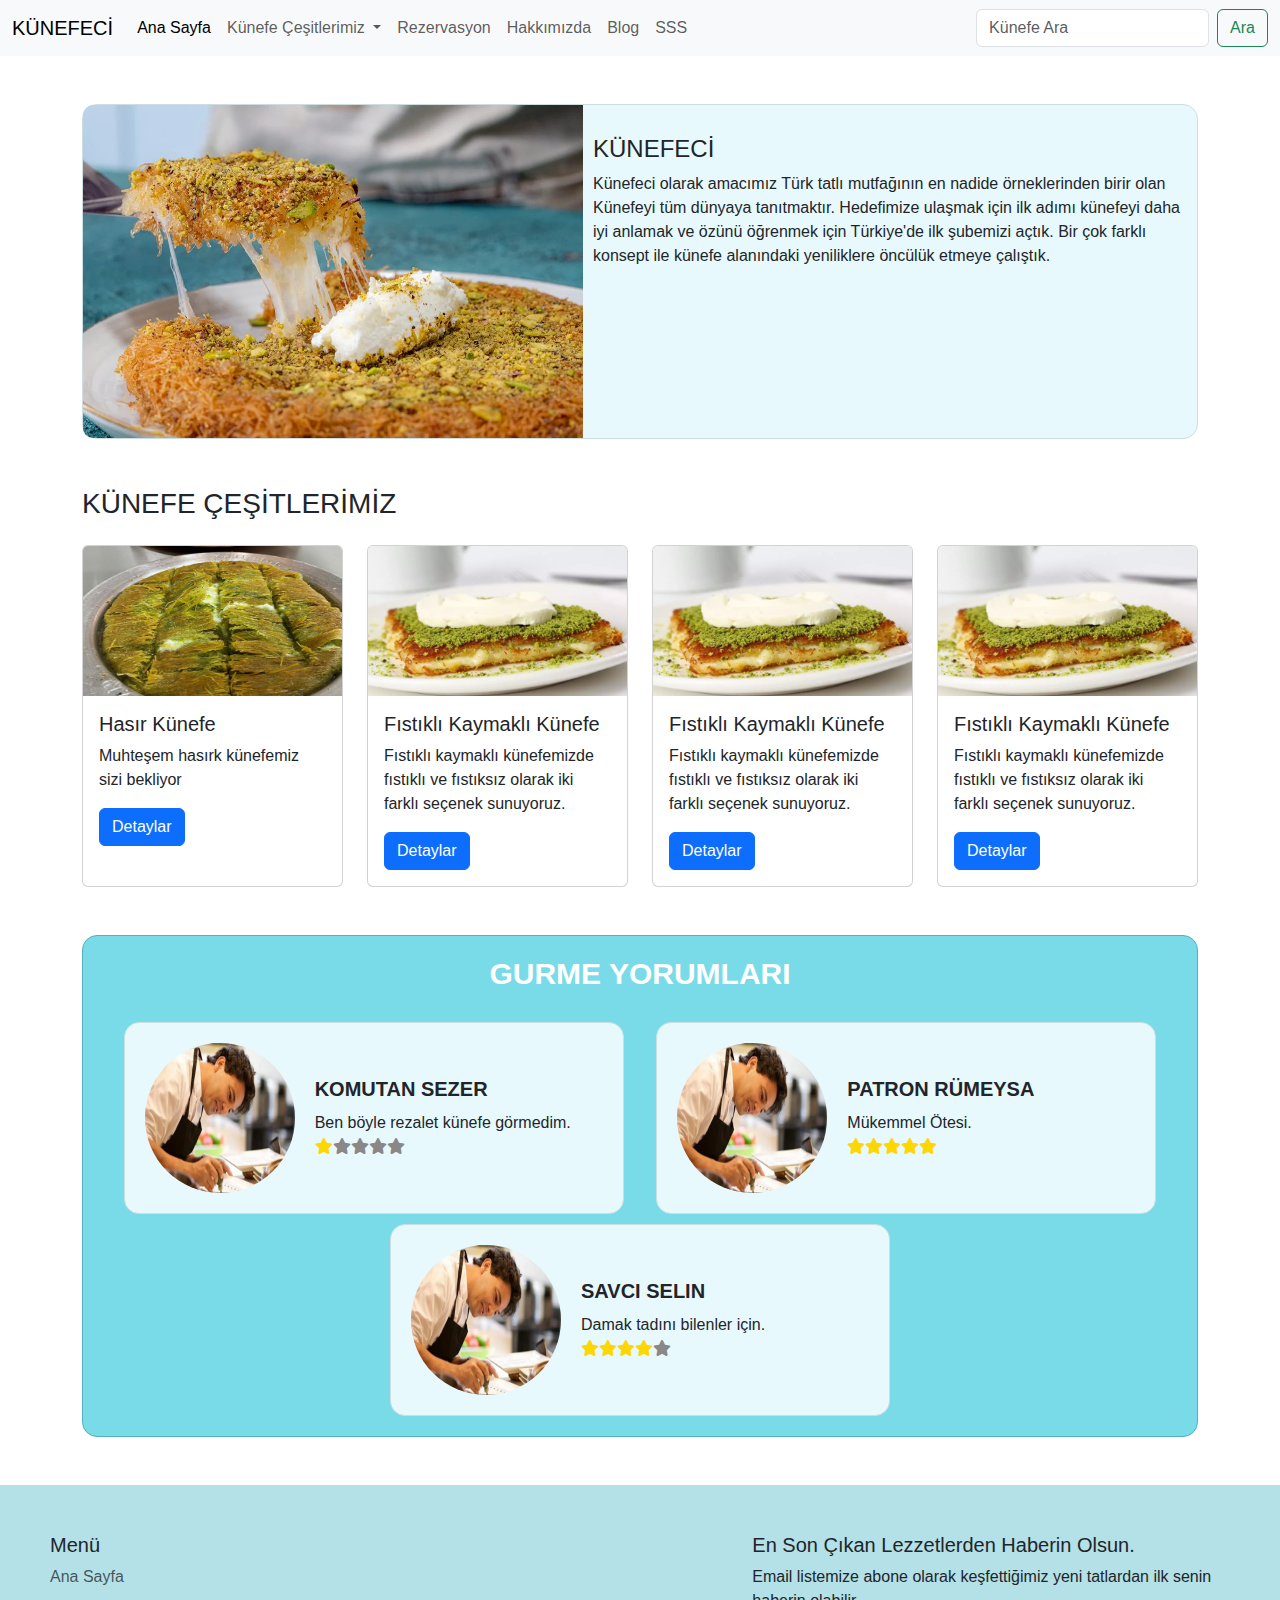
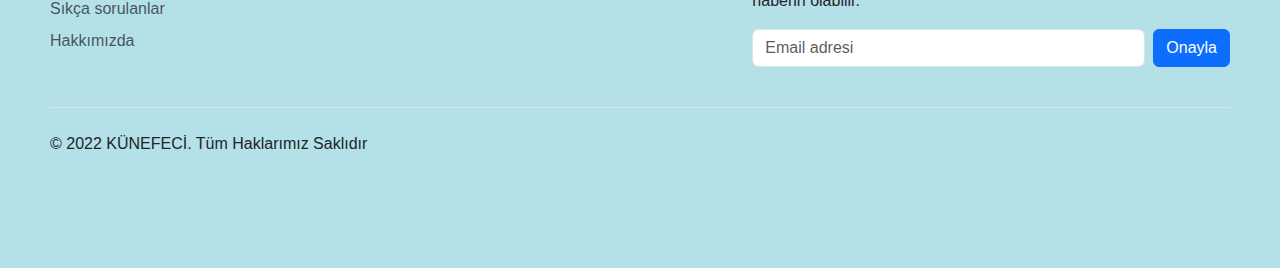
<file: index.html>
<!DOCTYPE html>
<html lang="en">

<head>
    <meta charset="UTF-8">
    <meta http-equiv="X-UA-Compatible" content="IE=edge">
    <meta name="viewport" content="width=device-width, initial-scale=1.0">
    <title>Künefeci</title>
    <link href="https://cdn.jsdelivr.net/npm/bootstrap@5.2.3/dist/css/bootstrap.min.css" rel="stylesheet">
    <link rel="stylesheet" href="src/css/home.css">
    <link rel="stylesheet" href="https://cdnjs.cloudflare.com/ajax/libs/font-awesome/6.2.1/css/all.min.css" />
</head>

<body>
    <header>
        <nav class="navbar navbar-expand-lg bg-light">
            <div class="container-fluid">
                <a class="navbar-brand mb-0 h1" href="index.html">KÜNEFECİ</a>
                <button class="navbar-toggler" type="button" data-bs-toggle="collapse"
                    data-bs-target="#navbarSupportedContent" aria-controls="navbarSupportedContent"
                    aria-expanded="false" aria-label="Toggle navigation">
                    <span class="navbar-toggler-icon"></span>
                </button>
                <div class="collapse navbar-collapse" id="navbarSupportedContent">
                    <ul class="navbar-nav me-auto mb-2 mb-lg-0">
                        <li class="nav-item">
                            <a class="nav-link active" aria-current="page" href="#">Ana Sayfa</a>
                        </li>
                        <li class="nav-item dropdown">
                            <a class="nav-link dropdown-toggle" href="#" role="button" data-bs-toggle="dropdown"
                                aria-expanded="false">
                                Künefe Çeşitlerimiz
                            </a>
                            <ul class="dropdown-menu">
                                <li><a class="dropdown-item" href="kunefe.html">Hasır Künefe</a></li>
                                <li><a class="dropdown-item" href="kunefe.html">Fıstıklı Kaymaklı Künefe</a></li>
                                <li><a class="dropdown-item" href="kunefe.html">Özel Paşa Künefe</a></li>
                                <li>
                                    <hr class="dropdown-divider">
                                </li>
                                <li><a class="dropdown-item" href="liste.html">Hepsine Bak</a></li>
                            </ul>
                        </li>
                        <li class="nav-item">
                            <a class="nav-link" aria-current="page" href="rezervasyon.html">Rezervasyon</a>
                        </li>
                        <li class="nav-item">
                            <a class="nav-link" aria-current="page" href="hakkimizda.html">Hakkımızda</a>
                        </li>
                        <li class="nav-item">
                            <a class="nav-link " aria-current="page" href="blog.html">Blog</a>
                        </li>
                        <li class="nav-item">
                            <a class="nav-link" aria-current="page" href="sss.html">SSS</a>
                        </li>
                    </ul>
                    <form class="d-flex" role="search">
                        <input class="form-control me-2" type="search" placeholder="Künefe Ara" aria-label="Search">
                        <button class="btn btn-outline-success" type="submit">Ara</button>
                    </form>
                </div>
            </div>
        </nav>
    </header>
    <main class="container mt-5">
        <section class="tanitim">
            <div class="tanitim-image">
                <img src="images/tanitim.webp" alt="Künefeci">
            </div>
            <div class="tanitim-text">
                <h4 class="tanitim-text-baslik">KÜNEFECİ</h4>
                <p>
                    Künefeci olarak amacımız Türk tatlı mutfağının en nadide örneklerinden birir olan Künefeyi tüm
                    dünyaya tanıtmaktır. Hedefimize ulaşmak için ilk adımı künefeyi daha iyi anlamak ve özünü öğrenmek
                    için Türkiye'de ilk şubemizi açtık. Bir çok farklı konsept ile künefe alanındaki yeniliklere öncülük
                    etmeye çalıştık.
                </p>
            </div>
        </section>

        <section class="kunefeler mt-5">
            <h3 class="kunefeler-baslik">KÜNEFE ÇEŞİTLERİMİZ</h3>
            <div class="row mt-4">
                <div class="col-lg-3 col-md-4 col-sm-6">
                    <div class="card h-100">
                        <img src="images/hasir.jpg" class="card-img-top" alt="Hasır Künefe">
                        <div class="card-body">
                            <h5 class="card-title
                            ">Hasır Künefe</h5>
                            <p class="card-text">Muhteşem hasırk künefemiz sizi bekliyor</p>
                            <a href="kunefe.html" class="btn btn-primary">Detaylar</a>
                        </div>
                    </div>
                </div>
                <div class="col-lg-3 col-md-4 col-sm-6">
                    <div class="card h-100">
                        <img src="images/fistikli.webp" class="card-img-top" alt="Fıstıklı Kaymaklı Künefe">
                        <div class="card-body">
                            <h5 class="card-title
                            ">Fıstıklı Kaymaklı Künefe</h5>
                            <p class="card-text">Fıstıklı kaymaklı künefemizde fıstıklı ve fıstıksız olarak iki farklı
                                seçenek sunuyoruz.</p>
                            <a href="kunefe.html" class="btn btn-primary">Detaylar</a>
                        </div>
                    </div>
                </div>
                <div class="col-lg-3 col-md-4 col-sm-6">
                    <div class="card h-100">
                        <img src="images/fistikli.webp" class="card-img-top" alt="Fıstıklı Kaymaklı Künefe">
                        <div class="card-body">
                            <h5 class="card-title
                                            ">Fıstıklı Kaymaklı Künefe</h5>
                            <p class="card-text">Fıstıklı kaymaklı künefemizde fıstıklı ve fıstıksız olarak iki farklı
                                seçenek sunuyoruz.</p>
                            <a href="kunefe.html" class="btn btn-primary">Detaylar</a>
                        </div>
                    </div>
                </div>
                <div class="col-lg-3 col-md-4 col-sm-6">
                    <div class="card h-100">
                        <img src="images/fistikli.webp" class="card-img-top" alt="Fıstıklı Kaymaklı Künefe">
                        <div class="card-body">
                            <h5 class="card-title
                                            ">Fıstıklı Kaymaklı Künefe</h5>
                            <p class="card-text">Fıstıklı kaymaklı künefemizde fıstıklı ve fıstıksız olarak iki farklı
                                seçenek sunuyoruz.</p>
                            <a href="kunefe.html" class="btn btn-primary">Detaylar</a>
                        </div>
                    </div>
                </div>
            </div>
        </section>

        <section class="gurme-yorumlari mt-5">
            <h3 class="gurme-yorumlari-baslik">GURME YORUMLARI</h3>
            <div class="row test">
                <div class="gurme col-lg-3 col-md-4 col-sm-6">
                    <div class="gurme-resim">
                        <img src="images/sef1.webp" alt="">
                    </div>
                    <div class="gurme-detay">
                        <h4 class="gurme-adi">Komutan Sezer</h4>
                        <div class="gurme-yorum">Ben böyle rezalet künefe görmedim.</div>
                        <div class="gurme-yildiz"><i class="fa-solid fa-star dolu"></i><i
                                class="fa-solid fa-star bos"></i><i class="fa-solid fa-star bos"></i><i
                                class="fa-solid fa-star bos"></i><i class="fa-solid fa-star bos"></i></div>
                    </div>
                </div>
                <div class="gurme col-lg-3 col-md-4 col-sm-6">
                    <div class="gurme-resim">
                        <img src="images/sef1.webp" alt="">
                    </div>
                    <div class="gurme-detay">
                        <h4 class="gurme-adi">Patron Rümeysa</h4>
                        <div class="gurme-yorum">Mükemmel Ötesi.</div>
                        <div class="gurme-yildiz"><i class="fa-solid fa-star dolu"></i><i
                                class="fa-solid fa-star dolu"></i><i class="fa-solid fa-star dolu"></i><i
                                class="fa-solid fa-star dolu"></i><i class="fa-solid fa-star dolu"></i></div>
                    </div>
                </div>
                <div class="gurme col-lg-3 col-md-4 col-sm-6">
                    <div class="gurme-resim">
                        <img src="images/sef1.webp" alt="">
                    </div>
                    <div class="gurme-detay">
                        <h4 class="gurme-adi">Savcı Selin</h4>
                        <div class="gurme-yorum">Damak tadını bilenler için.</div>
                        <div class="gurme-yildiz"><i class="fa-solid fa-star dolu"></i><i
                                class="fa-solid fa-star dolu"></i><i class="fa-solid fa-star dolu"></i><i
                                class="fa-solid fa-star dolu"></i><i class="fa-solid fa-star bos"></i></div>
                    </div>
                </div>
            </div>
        </section>
    </main>
    <!-- footer -->
    <footer class="py-5 mt-5">
        <div class="row">
            <div class="col-6 col-md-6 mb-12">
                <h5>Menü</h5>
                <ul class="nav flex-column">
                    <li class="nav-item mb-2"><a href="index.html" class="nav-link p-0 text-muted">Ana Sayfa</a></li>

                    <li class="nav-item mb-2"><a href="sss.html" class="nav-link p-0 text-muted">Sıkça sorulanlar</a>
                    </li>
                    <li class="nav-item mb-2"><a href="hakkimizda.html" class="nav-link p-0 text-muted">Hakkımızda</a>
                    </li>
                </ul>
            </div>

            <div class="col-md-5 offset-md-1 mb-3">
                <form>
                    <h5>En Son Çıkan Lezzetlerden Haberin Olsun.</h5>
                    <p>Email listemize abone olarak keşfettiğimiz yeni tatlardan ilk senin haberin olabilir.</p>
                    <div class="d-flex flex-column flex-sm-row w-100 gap-2">
                        <label for="newsletter1" class="visually-hidden">Email adresi</label>
                        <input id="newsletter1" type="text" class="form-control" placeholder="Email adresi">
                        <button class="btn btn-primary" type="button">Onayla</button>
                    </div>
                </form>
            </div>
        </div>

        <div class="d-flex flex-column flex-sm-row justify-content-between py-4 my-4 border-top">
            <p>© 2022 KÜNEFECİ. Tüm Haklarımız Saklıdır</p>
            <ul class="list-unstyled d-flex">
                <li class="ms-3"><a class="link-dark" href="#"><svg class="bi" width="24" height="24">
                            <use xlink:href="#twitter"></use>
                        </svg></a></li>
                <li class="ms-3"><a class="link-dark" href="#"><svg class="bi" width="24" height="24">
                            <use xlink:href="#instagram"></use>
                        </svg></a></li>
                <li class="ms-3"><a class="link-dark" href="#"><svg class="bi" width="24" height="24">
                            <use xlink:href="#facebook"></use>
                        </svg></a></li>
            </ul>
        </div>
    </footer>
    <script src="https://cdn.jsdelivr.net/npm/bootstrap@5.2.3/dist/js/bootstrap.bundle.min.js"></script>
</body>

</html>
</file>
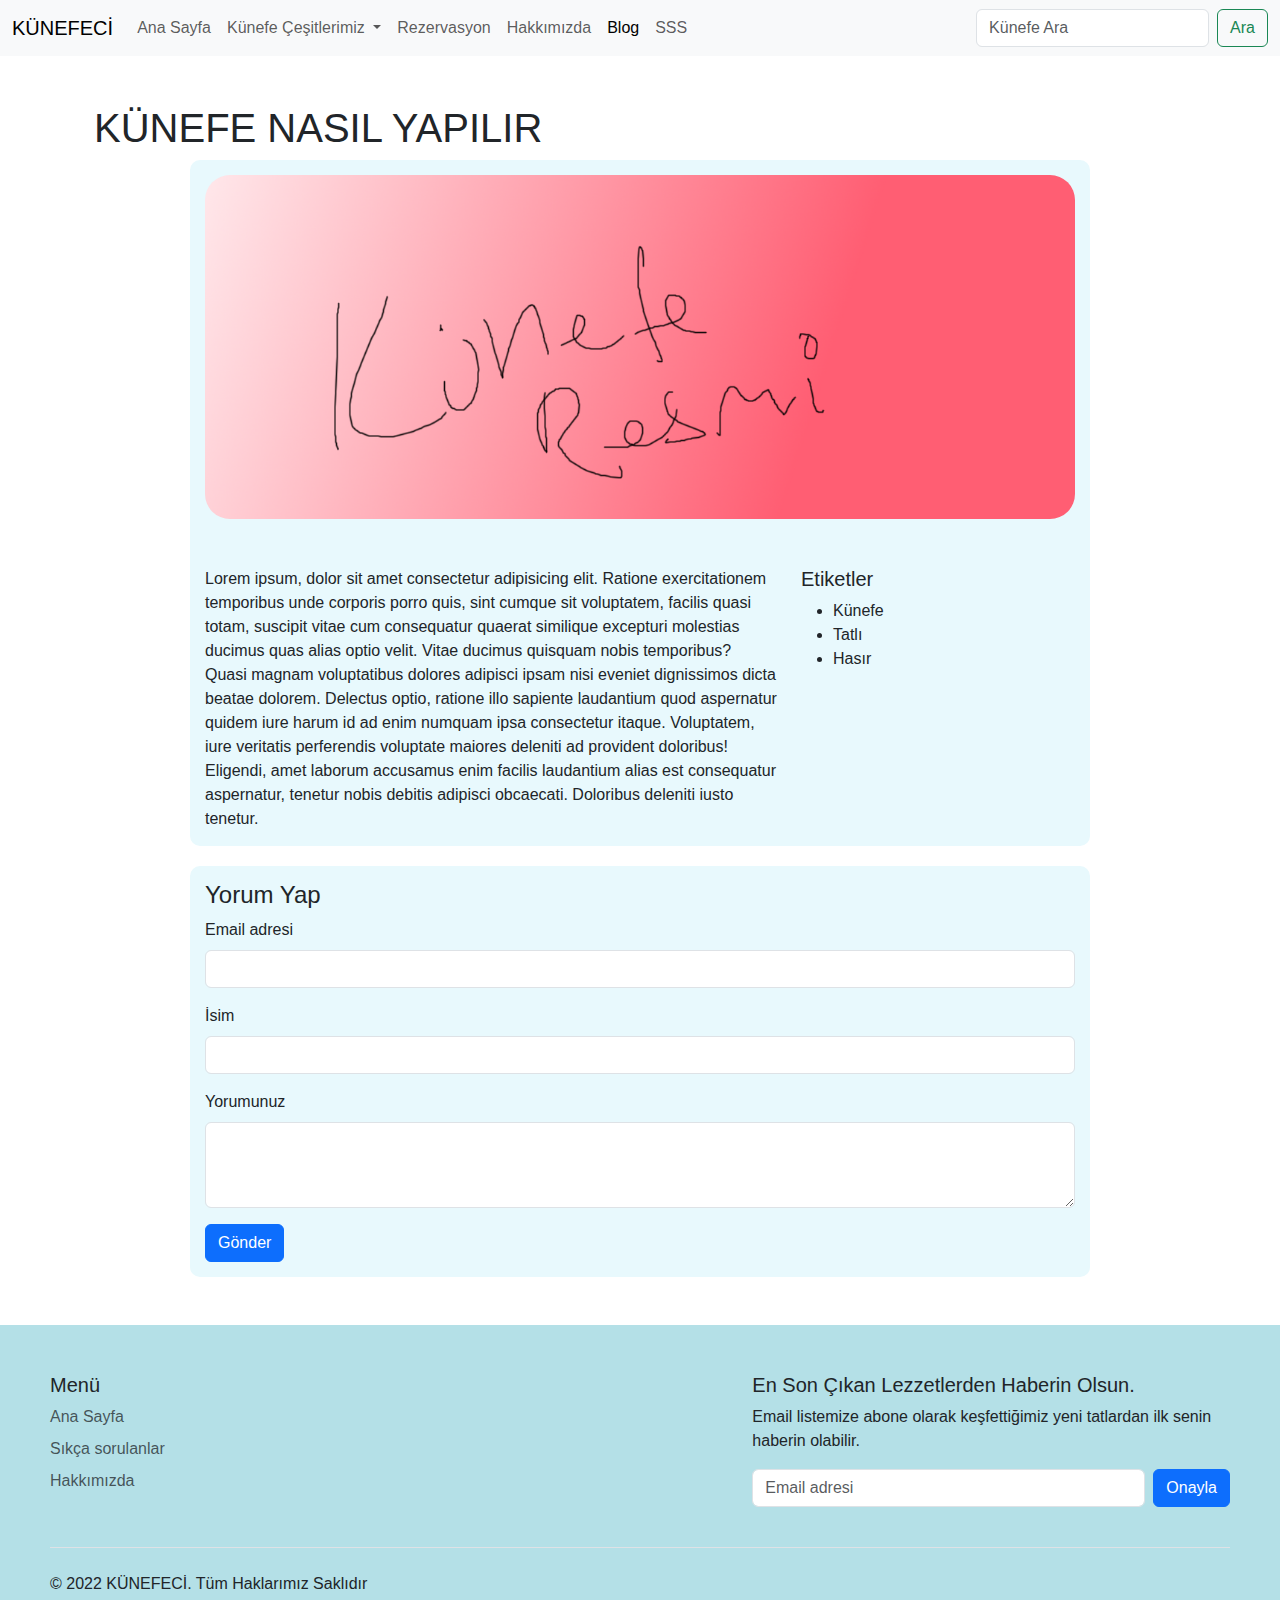
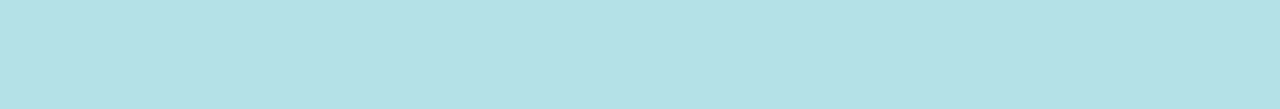
<file: blog-post.html>
<!DOCTYPE html>
<html lang="en">

<head>
    <meta charset="UTF-8">
    <meta http-equiv="X-UA-Compatible" content="IE=edge">
    <meta name="viewport" content="width=device-width, initial-scale=1.0">
    <title>Künefe Detay</title>
    <link href="https://cdn.jsdelivr.net/npm/bootstrap@5.2.3/dist/css/bootstrap.min.css" rel="stylesheet">
    <link rel="stylesheet" href="src/css/home.css">
    <link rel="stylesheet" href="src/css/blog-post.css">
    <link rel="stylesheet" href="https://cdnjs.cloudflare.com/ajax/libs/font-awesome/6.2.1/css/all.min.css" />
</head>

<body>
    <header>
        <nav class="navbar navbar-expand-lg bg-light">
            <div class="container-fluid">
                <a class="navbar-brand mb-0 h1" href="index.html">KÜNEFECİ</a>
                <button class="navbar-toggler" type="button" data-bs-toggle="collapse"
                    data-bs-target="#navbarSupportedContent" aria-controls="navbarSupportedContent"
                    aria-expanded="false" aria-label="Toggle navigation">
                    <span class="navbar-toggler-icon"></span>
                </button>
                <div class="collapse navbar-collapse" id="navbarSupportedContent">
                    <ul class="navbar-nav me-auto mb-2 mb-lg-0">
                        <li class="nav-item">
                            <a class="nav-link" aria-current="page" href="index.html">Ana Sayfa</a>
                        </li>
                        <li class="nav-item dropdown">
                            <a class="nav-link dropdown-toggle" href="#" role="button" data-bs-toggle="dropdown"
                                aria-expanded="false">
                                Künefe Çeşitlerimiz
                            </a>
                            <ul class="dropdown-menu">
                                <li><a class="dropdown-item" href="kunefe.html">Hasır Künefe</a></li>
                                <li><a class="dropdown-item" href="kunefe.html">Fıstıklı Kaymaklı Künefe</a></li>
                                <li><a class="dropdown-item" href="kunefe.html">Özel Paşa Künefe</a></li>
                                <li>
                                    <hr class="dropdown-divider">
                                </li>
                                <li><a class="dropdown-item" href="liste.html">Hepsine Bak</a></li>
                            </ul>
                        </li>

                        <li class="nav-item">
                            <a class="nav-link" aria-current="page" href="rezervasyon.html">Rezervasyon</a>
                        </li>
                        <li class="nav-item">
                            <a class="nav-link" aria-current="page" href="hakkimizda.html">Hakkımızda</a>
                        </li>
                        <li class="nav-item">
                            <a class="nav-link active" aria-current="page" href="blog.html">Blog</a>
                        </li>
                        <li class="nav-item">
                            <a class="nav-link" aria-current="page" href="sss.html">SSS</a>
                        </li>
                    </ul>
                    <form class="d-flex" role="search">
                        <input class="form-control me-2" type="search" placeholder="Künefe Ara" aria-label="Search">
                        <button class="btn btn-outline-success" type="submit">Ara</button>
                    </form>
                </div>
            </div>
        </nav>
    </header>

    <main class="container mt-5">
        <div class="container">
            <h1 class="blog-title">KÜNEFE NASIL YAPILIR</h1>
            <div class="makale">
                <div class="makale-resmi">
                    <img src="images/makale.png" width="700px">
                </div>
                <div class="row">
                    <div class="col-md-8 mt-5">
                        Lorem ipsum, dolor sit amet consectetur adipisicing elit. Ratione exercitationem temporibus unde
                        corporis porro quis, sint cumque sit voluptatem, facilis quasi totam, suscipit vitae cum
                        consequatur quaerat similique excepturi molestias ducimus quas alias optio velit. Vitae ducimus
                        quisquam nobis temporibus? Quasi magnam voluptatibus dolores adipisci ipsam nisi eveniet
                        dignissimos dicta beatae dolorem. Delectus optio, ratione illo sapiente laudantium quod
                        aspernatur quidem iure harum id ad enim numquam ipsa consectetur itaque. Voluptatem, iure
                        veritatis perferendis voluptate maiores deleniti ad provident doloribus! Eligendi, amet laborum
                        accusamus enim facilis laudantium alias est consequatur aspernatur, tenetur nobis debitis
                        adipisci obcaecati. Doloribus deleniti iusto tenetur.
                    </div>
                    <div class="col-md-4 mt-5">
                        <div class="etiketler">
                            <h5>Etiketler</h5>
                            <ul>
                                <li>Künefe</li>
                                <li>Tatlı</li>
                                <li>Hasır</li>
                            </ul>
                        </div>
                    </div>
                </div>
            </div>
            <div class="container iletisim">
                <form>
                    <h4>Yorum Yap</h4>
                    <div class="mb-3">
                        <label for="exampleInputEmail1" class="form-label">Email adresi</label>
                        <input type="email" class="form-control" id="exampleInputEmail1" aria-describedby="emailHelp">
                    </div>
                    <div class="mb-3">
                        <label class="form-label">İsim</label>
                        <input type="text" class="form-control">
                    </div>
                    <div class="mb-3">
                        <label class="form-label">Yorumunuz</label>
                        <textarea class="form-control" rows="3"></textarea>
                    </div>
                    <button type="submit" class="btn btn-primary">Gönder</button>
                </form>
            </div>
        </div>
    </main>
    <footer class="py-5 mt-5">
        <div class="row">
            <div class="col-6 col-md-6 mb-12">
                <h5>Menü</h5>
                <ul class="nav flex-column">
                    <li class="nav-item mb-2"><a href="index.html" class="nav-link p-0 text-muted">Ana Sayfa</a></li>

                    <li class="nav-item mb-2"><a href="sss.html" class="nav-link p-0 text-muted">Sıkça sorulanlar</a>
                    </li>
                    <li class="nav-item mb-2"><a href="hakkimizda.html" class="nav-link p-0 text-muted">Hakkımızda</a>
                    </li>
                </ul>
            </div>

            <div class="col-md-5 offset-md-1 mb-3">
                <form>
                    <h5>En Son Çıkan Lezzetlerden Haberin Olsun.</h5>
                    <p>Email listemize abone olarak keşfettiğimiz yeni tatlardan ilk senin haberin olabilir.</p>
                    <div class="d-flex flex-column flex-sm-row w-100 gap-2">
                        <label for="newsletter1" class="visually-hidden">Email adresi</label>
                        <input id="newsletter1" type="text" class="form-control" placeholder="Email adresi">
                        <button class="btn btn-primary" type="button">Onayla</button>
                    </div>
                </form>
            </div>
        </div>

        <div class="d-flex flex-column flex-sm-row justify-content-between py-4 my-4 border-top">
            <p>© 2022 KÜNEFECİ. Tüm Haklarımız Saklıdır</p>
            <ul class="list-unstyled d-flex">
                <li class="ms-3"><a class="link-dark" href="#"><svg class="bi" width="24" height="24">
                            <use xlink:href="#twitter"></use>
                        </svg></a></li>
                <li class="ms-3"><a class="link-dark" href="#"><svg class="bi" width="24" height="24">
                            <use xlink:href="#instagram"></use>
                        </svg></a></li>
                <li class="ms-3"><a class="link-dark" href="#"><svg class="bi" width="24" height="24">
                            <use xlink:href="#facebook"></use>
                        </svg></a></li>
            </ul>
        </div>
    </footer>
    <script src="https://cdn.jsdelivr.net/npm/bootstrap@5.2.3/dist/js/bootstrap.bundle.min.js"></script>
</body>

</html>
</file>
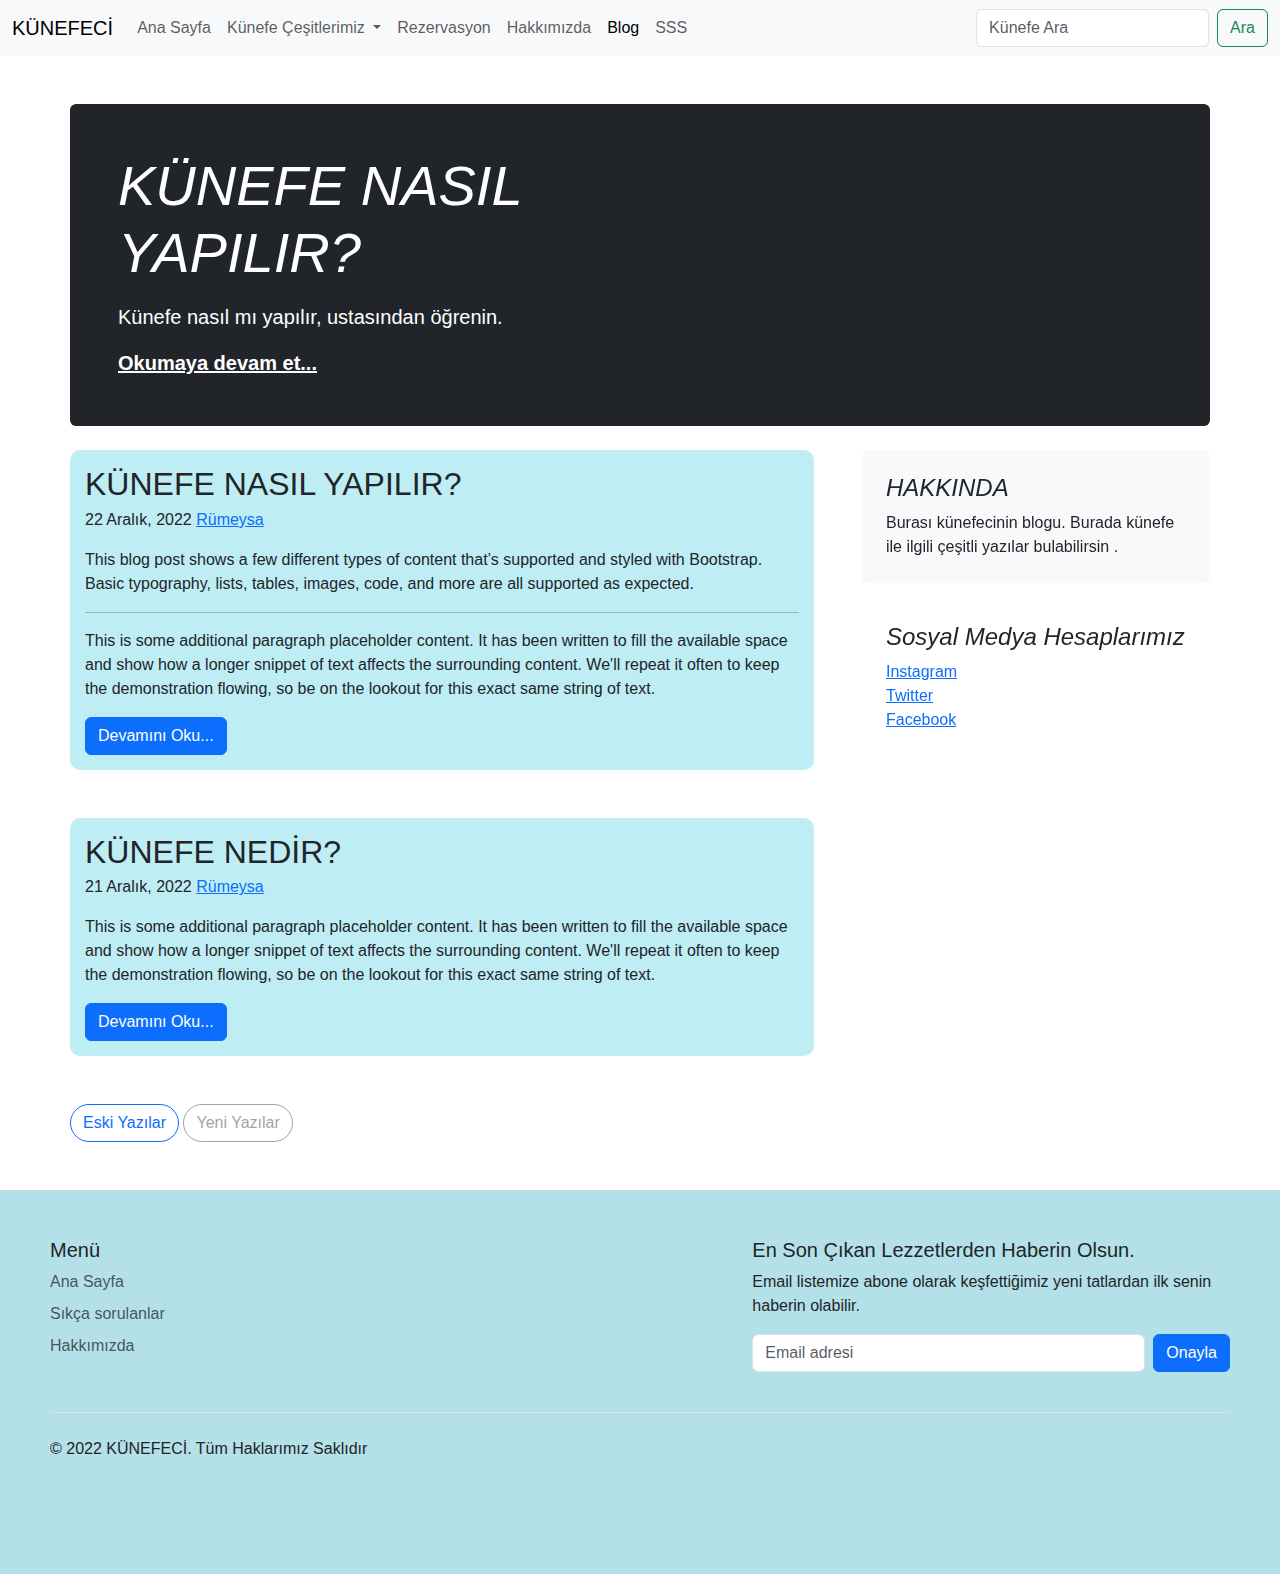
<file: blog.html>
<!DOCTYPE html>
<html lang="en">

<head>
    <meta charset="UTF-8">
    <meta http-equiv="X-UA-Compatible" content="IE=edge">
    <meta name="viewport" content="width=device-width, initial-scale=1.0">
    <title>Künefe Detay</title>
    <link href="https://cdn.jsdelivr.net/npm/bootstrap@5.2.3/dist/css/bootstrap.min.css" rel="stylesheet">
    <link rel="stylesheet" href="src/css/home.css">
    <link rel="stylesheet" href="src/css/blog.css">
    <link rel="stylesheet" href="https://cdnjs.cloudflare.com/ajax/libs/font-awesome/6.2.1/css/all.min.css" />
</head>

<body>
    <header>
        <nav class="navbar navbar-expand-lg bg-light">
            <div class="container-fluid">
                <a class="navbar-brand mb-0 h1" href="index.html">KÜNEFECİ</a>
                <button class="navbar-toggler" type="button" data-bs-toggle="collapse"
                    data-bs-target="#navbarSupportedContent" aria-controls="navbarSupportedContent"
                    aria-expanded="false" aria-label="Toggle navigation">
                    <span class="navbar-toggler-icon"></span>
                </button>
                <div class="collapse navbar-collapse" id="navbarSupportedContent">
                    <ul class="navbar-nav me-auto mb-2 mb-lg-0">
                        <li class="nav-item">
                            <a class="nav-link" aria-current="page" href="index.html">Ana Sayfa</a>
                        </li>
                        <li class="nav-item dropdown">
                            <a class="nav-link dropdown-toggle" href="#" role="button" data-bs-toggle="dropdown"
                                aria-expanded="false">
                                Künefe Çeşitlerimiz
                            </a>
                            <ul class="dropdown-menu">
                                <li><a class="dropdown-item" href="kunefe.html">Hasır Künefe</a></li>
                                <li><a class="dropdown-item" href="kunefe.html">Fıstıklı Kaymaklı Künefe</a></li>
                                <li><a class="dropdown-item" href="kunefe.html">Özel Paşa Künefe</a></li>
                                <li>
                                    <hr class="dropdown-divider">
                                </li>
                                <li><a class="dropdown-item" href="liste.html">Hepsine Bak</a></li>
                            </ul>
                        </li>
                        <li class="nav-item">
                            <a class="nav-link" aria-current="page" href="rezervasyon.html">Rezervasyon</a>
                        </li>
                        <li class="nav-item">
                            <a class="nav-link" aria-current="page" href="hakkimizda.html">Hakkımızda</a>
                        </li>
                        <li class="nav-item">
                            <a class="nav-link active" aria-current="page" href="blog.html">Blog</a>
                        </li>
                        <li class="nav-item">
                            <a class="nav-link" aria-current="page" href="sss.html">SSS</a>
                        </li>
                    </ul>
                    <form class="d-flex" role="search">
                        <input class="form-control me-2" type="search" placeholder="Künefe Ara" aria-label="Search">
                        <button class="btn btn-outline-success" type="submit">Ara</button>
                    </form>
                </div>
            </div>
        </nav>
    </header>

    <main class="container mt-5">
        <div class="container">
            <div class="p-4 p-md-5 mb-4 rounded text-bg-dark">
                <div class="col-md-6 px-0">
                    <h1 class="display-4 fst-italic">KÜNEFE NASIL YAPILIR?</h1>
                    <p class="lead my-3">Künefe nasıl mı yapılır, ustasından öğrenin.</p>
                    <p class="lead mb-0"><a href="blog-post.html" class="text-white fw-bold">Okumaya devam et...</a></p>
                </div>
            </div>
        </div>
        <div class="row g-5">
            <div class="col-md-8">
                <article class="blog-post">
                    <h2 class="blog-post-title mb-1">KÜNEFE NASIL YAPILIR?</h2>
                    <p class="blog-post-meta">22 Aralık, 2022 <a href="yazar.html">Rümeysa</a></p>

                    <p>This blog post shows a few different types of content that’s supported and styled with Bootstrap.
                        Basic
                        typography, lists, tables, images, code, and more are all supported as expected.</p>
                    <hr>
                    <p>This is some additional paragraph placeholder content. It has been written to fill the available
                        space
                        and show how a longer snippet of text affects the surrounding content. We'll repeat it often to
                        keep the
                        demonstration flowing, so be on the lookout for this exact same string of text.</p>

                    <a href="blog-post.html" class="btn btn-primary">Devamını Oku...</a>
                </article>

                <article class="blog-post mt-5">
                    <h2 class="blog-post-title mb-1">KÜNEFE NEDİR?</h2>
                    <p class="blog-post-meta">21 Aralık, 2022 <a href="yazar.html">Rümeysa</a></p>
                    <p>This is some additional paragraph placeholder content. It has been written to fill the available
                        space
                        and show how a longer snippet of text affects the surrounding content. We'll repeat it often to
                        keep the
                        demonstration flowing, so be on the lookout for this exact same string of text.</p>

                    <a href="blog-post.html" class="btn btn-primary">Devamını Oku...</a>
                </article>
                <nav class="blog-pagination mt-5" aria-label="Pagination">
                    <a class="btn btn-outline-primary rounded-pill" href="#">Eski Yazılar</a>
                    <a class="btn btn-outline-secondary rounded-pill disabled">Yeni Yazılar</a>
                </nav>

            </div>

            <div class="col-md-4">
                <div class="position-sticky" style="top: 2rem;">
                    <div class="p-4 mb-3 bg-light rounded">
                        <h4 class="fst-italic">HAKKINDA</h4>
                        <p class="mb-0">Burası künefecinin blogu. Burada künefe ile ilgili çeşitli yazılar bulabilirsin
                            .</p>
                    </div>

                    <div class="p-4">
                        <h4 class="fst-italic">Sosyal Medya Hesaplarımız</h4>
                        <ol class="list-unstyled">
                            <li><a href="#">Instagram</a></li>
                            <li><a href="#">Twitter</a></li>
                            <li><a href="#">Facebook</a></li>
                        </ol>
                    </div>
                </div>
            </div>
        </div>
    </main>
    <footer class="py-5 mt-5">
        <div class="row">
            <div class="col-6 col-md-6 mb-12">
                <h5>Menü</h5>
                <ul class="nav flex-column">
                    <li class="nav-item mb-2"><a href="index.html" class="nav-link p-0 text-muted">Ana Sayfa</a></li>

                    <li class="nav-item mb-2"><a href="sss.html" class="nav-link p-0 text-muted">Sıkça sorulanlar</a>
                    </li>
                    <li class="nav-item mb-2"><a href="hakkimizda.html" class="nav-link p-0 text-muted">Hakkımızda</a>
                    </li>
                </ul>
            </div>

            <div class="col-md-5 offset-md-1 mb-3">
                <form>
                    <h5>En Son Çıkan Lezzetlerden Haberin Olsun.</h5>
                    <p>Email listemize abone olarak keşfettiğimiz yeni tatlardan ilk senin haberin olabilir.</p>
                    <div class="d-flex flex-column flex-sm-row w-100 gap-2">
                        <label for="newsletter1" class="visually-hidden">Email adresi</label>
                        <input id="newsletter1" type="text" class="form-control" placeholder="Email adresi">
                        <button class="btn btn-primary" type="button">Onayla</button>
                    </div>
                </form>
            </div>
        </div>

        <div class="d-flex flex-column flex-sm-row justify-content-between py-4 my-4 border-top">
            <p>© 2022 KÜNEFECİ. Tüm Haklarımız Saklıdır</p>
            <ul class="list-unstyled d-flex">
                <li class="ms-3"><a class="link-dark" href="#"><svg class="bi" width="24" height="24">
                            <use xlink:href="#twitter"></use>
                        </svg></a></li>
                <li class="ms-3"><a class="link-dark" href="#"><svg class="bi" width="24" height="24">
                            <use xlink:href="#instagram"></use>
                        </svg></a></li>
                <li class="ms-3"><a class="link-dark" href="#"><svg class="bi" width="24" height="24">
                            <use xlink:href="#facebook"></use>
                        </svg></a></li>
            </ul>
        </div>
    </footer>
    <script src="https://cdn.jsdelivr.net/npm/bootstrap@5.2.3/dist/js/bootstrap.bundle.min.js"></script>
</body>

</html>
</file>
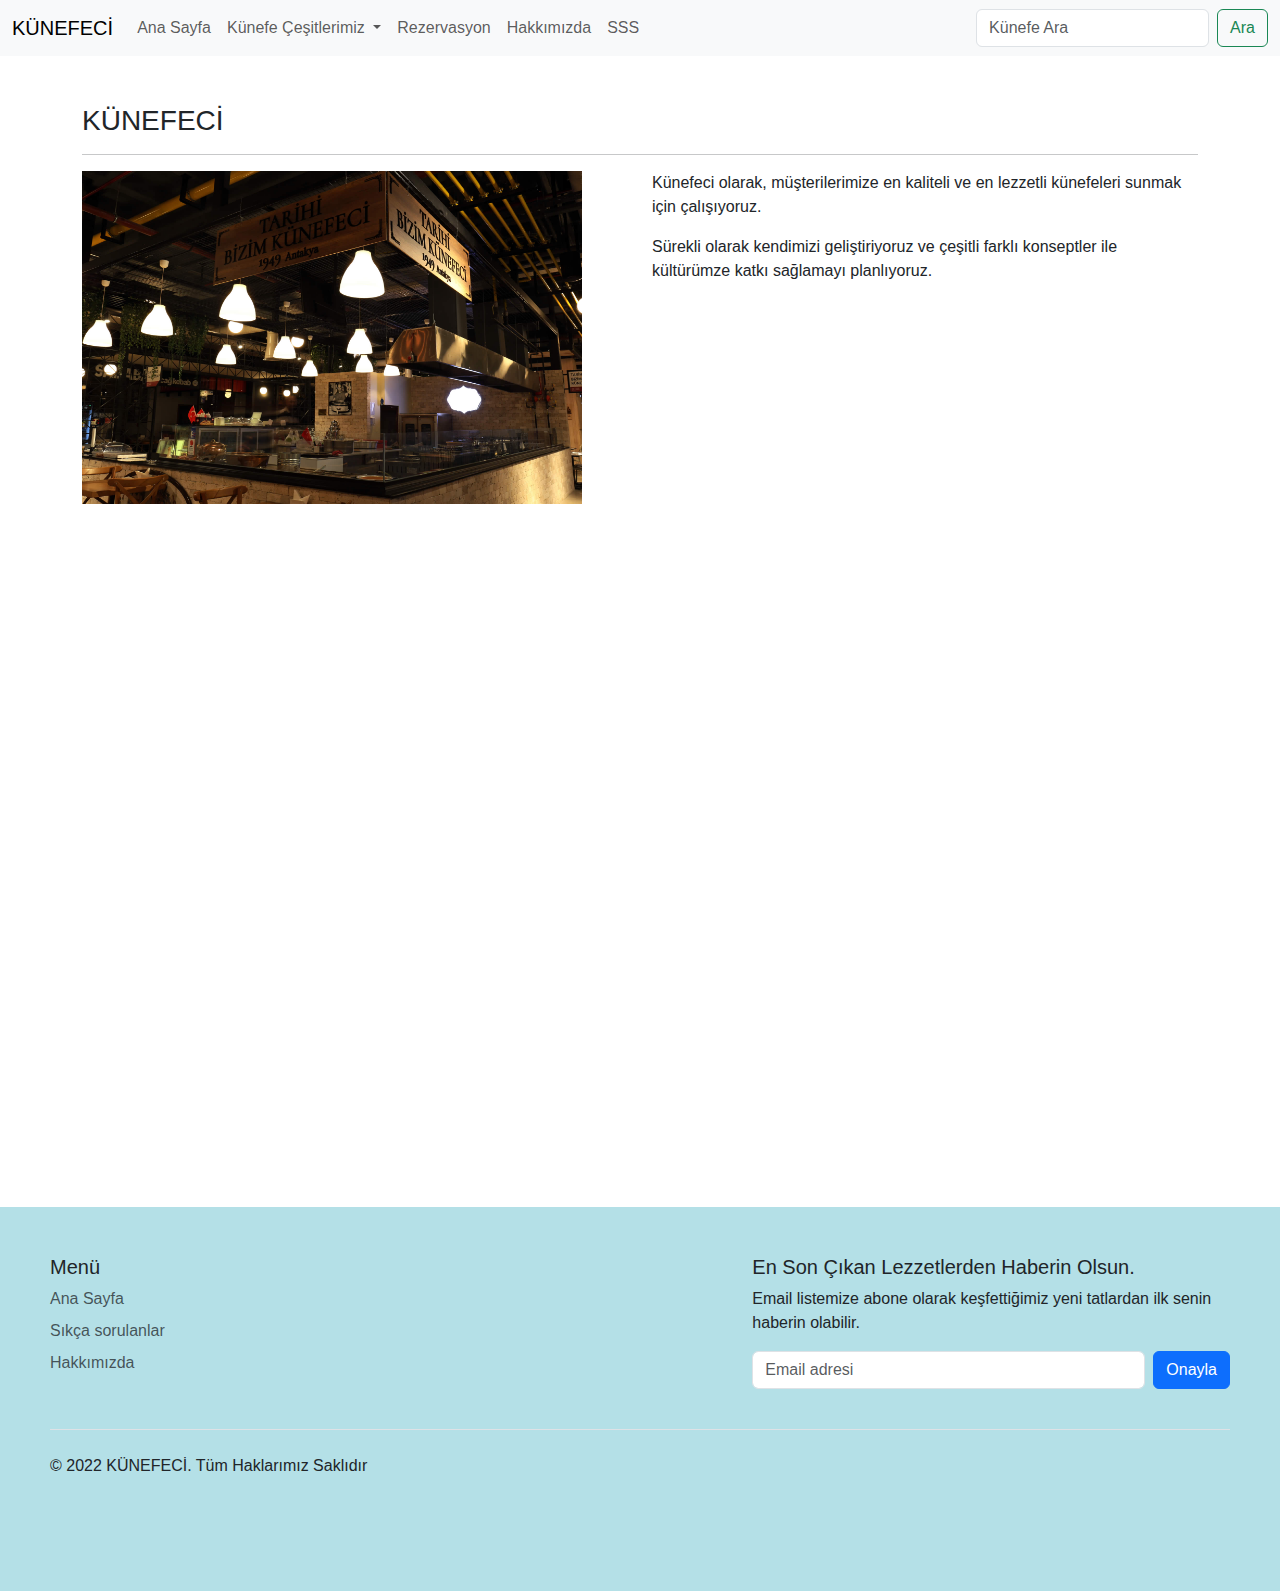
<file: hakkimizda.html>
<!DOCTYPE html>
<html lang="en">

<head>
    <meta charset="UTF-8">
    <meta http-equiv="X-UA-Compatible" content="IE=edge">
    <meta name="viewport" content="width=device-width, initial-scale=1.0">
    <title>Künefe Detay</title>
    <link href="https://cdn.jsdelivr.net/npm/bootstrap@5.2.3/dist/css/bootstrap.min.css" rel="stylesheet">
    <link rel="stylesheet" href="src/css/home.css">
    <link rel="stylesheet" href="src/css/hakkimizda.css">
    <link rel="stylesheet" href="https://cdnjs.cloudflare.com/ajax/libs/font-awesome/6.2.1/css/all.min.css" />
</head>

<body>
    <header>
        <nav class="navbar navbar-expand-lg bg-light">
            <div class="container-fluid">
                <a class="navbar-brand mb-0 h1" href="index.html">KÜNEFECİ</a>
                <button class="navbar-toggler" type="button" data-bs-toggle="collapse"
                    data-bs-target="#navbarSupportedContent" aria-controls="navbarSupportedContent"
                    aria-expanded="false" aria-label="Toggle navigation">
                    <span class="navbar-toggler-icon"></span>
                </button>
                <div class="collapse navbar-collapse" id="navbarSupportedContent">
                    <ul class="navbar-nav me-auto mb-2 mb-lg-0">
                        <li class="nav-item">
                            <a class="nav-link" aria-current="page" href="index.html">Ana Sayfa</a>
                        </li>
                        <li class="nav-item dropdown">
                            <a class="nav-link dropdown-toggle" href="#" role="button" data-bs-toggle="dropdown"
                                aria-expanded="false">
                                Künefe Çeşitlerimiz
                            </a>
                            <ul class="dropdown-menu">
                                <li><a class="dropdown-item" href="kunefe.html">Hasır Künefe</a></li>
                                <li><a class="dropdown-item" href="kunefe.html">Fıstıklı Kaymaklı Künefe</a></li>
                                <li><a class="dropdown-item" href="kunefe.html">Özel Paşa Künefe</a></li>
                                <li>
                                    <hr class="dropdown-divider">
                                </li>
                                <li><a class="dropdown-item" href="liste.html">Hepsine Bak</a></li>
                            </ul>
                        </li>
                        <li class="nav-item">
                            <a class="nav-link" aria-current="page" href="rezervasyon.html">Rezervasyon</a>
                        </li>
                        <li class="nav-item active ">
                            <a class="nav-link " aria-current="page" href="hakkimizda.html">Hakkımızda</a>
                        </li>
                        <li class="nav-item">
                            <a class="nav-link" aria-current="page" href="sss.html">SSS</a>
                        </li>
                    </ul>
                    <form class="d-flex" role="search">
                        <input class="form-control me-2" type="search" placeholder="Künefe Ara" aria-label="Search">
                        <button class="btn btn-outline-success" type="submit">Ara</button>
                    </form>
                </div>
            </div>
        </nav>
    </header>

    <main class="container mt-5">
        <div class="aciklama">
            <h3 class="isim">KÜNEFECİ</h3>
            <hr>

            <div class="row">
                <div class="col-md-6">
                    <div class="image"><img src="images/kunefeci.jpg" alt="KÜNEFECİ"></div>
                </div>
                <div class="col-md-6">
                    <p class="misyon">
                        <!-- hedefimiz -->
                        Künefeci olarak, müşterilerimize en kaliteli ve en lezzetli künefeleri sunmak için çalışıyoruz.
                    </p>
                    <p class="vizyon">
                        Sürekli olarak kendimizi geliştiriyoruz ve çeşitli farklı konseptler ile kültürümze katkı
                        sağlamayı
                        planlıyoruz.
                    </p>
                </div>
            </div>
        </div>
        <div class="konumumuz mt-5">
            <div style="width: 100%"><iframe width="100%" height="600" frameborder="0" scrolling="no" marginheight="0"
                    marginwidth="0"
                    src="https://maps.google.com/maps?width=100%25&amp;height=600&amp;hl=en&amp;q=1%20Grafton%20Street,%20Dublin,%20Ireland+(K%C3%BCnefeci)&amp;t=&amp;z=14&amp;ie=UTF8&amp;iwloc=B&amp;output=embed"><a
                        href="https://www.maps.ie/distance-area-calculator.html">area maps</a></iframe></div>
        </div>
    </main>


    <footer class="py-5 mt-5">
        <div class="row">
            <div class="col-6 col-md-6 mb-12">
                <h5>Menü</h5>
                <ul class="nav flex-column">
                    <li class="nav-item mb-2"><a href="index.html" class="nav-link p-0 text-muted">Ana Sayfa</a></li>

                    <li class="nav-item mb-2"><a href="sss.html" class="nav-link p-0 text-muted">Sıkça sorulanlar</a>
                    </li>
                    <li class="nav-item mb-2"><a href="hakkimizda.html" class="nav-link p-0 text-muted">Hakkımızda</a>
                    </li>
                </ul>
            </div>

            <div class="col-md-5 offset-md-1 mb-3">
                <form>
                    <h5>En Son Çıkan Lezzetlerden Haberin Olsun.</h5>
                    <p>Email listemize abone olarak keşfettiğimiz yeni tatlardan ilk senin haberin olabilir.</p>
                    <div class="d-flex flex-column flex-sm-row w-100 gap-2">
                        <label for="newsletter1" class="visually-hidden">Email adresi</label>
                        <input id="newsletter1" type="text" class="form-control" placeholder="Email adresi">
                        <button class="btn btn-primary" type="button">Onayla</button>
                    </div>
                </form>
            </div>
        </div>

        <div class="d-flex flex-column flex-sm-row justify-content-between py-4 my-4 border-top">
            <p>© 2022 KÜNEFECİ. Tüm Haklarımız Saklıdır</p>
            <ul class="list-unstyled d-flex">
                <li class="ms-3"><a class="link-dark" href="#"><svg class="bi" width="24" height="24">
                            <use xlink:href="#twitter"></use>
                        </svg></a></li>
                <li class="ms-3"><a class="link-dark" href="#"><svg class="bi" width="24" height="24">
                            <use xlink:href="#instagram"></use>
                        </svg></a></li>
                <li class="ms-3"><a class="link-dark" href="#"><svg class="bi" width="24" height="24">
                            <use xlink:href="#facebook"></use>
                        </svg></a></li>
            </ul>
        </div>
    </footer>
    <script src="https://cdn.jsdelivr.net/npm/bootstrap@5.2.3/dist/js/bootstrap.bundle.min.js"></script>
</body>

</html>
</file>
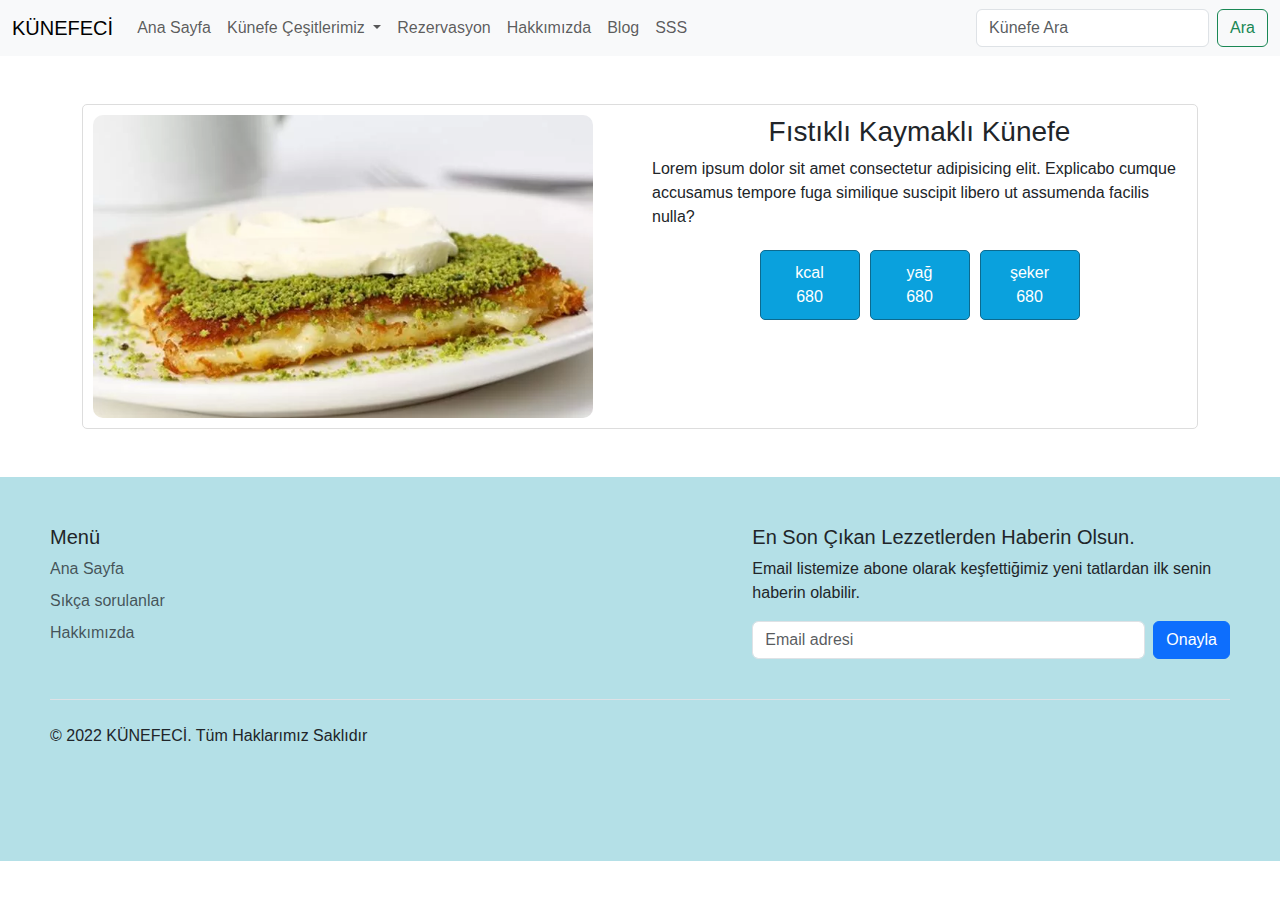
<file: kunefe.html>
<!DOCTYPE html>
<html lang="en">

<head>
    <meta charset="UTF-8">
    <meta http-equiv="X-UA-Compatible" content="IE=edge">
    <meta name="viewport" content="width=device-width, initial-scale=1.0">
    <title>Künefe Detay</title>
    <link href="https://cdn.jsdelivr.net/npm/bootstrap@5.2.3/dist/css/bootstrap.min.css" rel="stylesheet">
    <link rel="stylesheet" href="src/css/home.css">
    <link rel="stylesheet" href="src/css/kunefe.css">
    <link rel="stylesheet" href="https://cdnjs.cloudflare.com/ajax/libs/font-awesome/6.2.1/css/all.min.css" />
</head>

<body>
    <header>
        <nav class="navbar navbar-expand-lg bg-light">
            <div class="container-fluid">
                <a class="navbar-brand mb-0 h1" href="index.html">KÜNEFECİ</a>
                <button class="navbar-toggler" type="button" data-bs-toggle="collapse"
                    data-bs-target="#navbarSupportedContent" aria-controls="navbarSupportedContent"
                    aria-expanded="false" aria-label="Toggle navigation">
                    <span class="navbar-toggler-icon"></span>
                </button>
                <div class="collapse navbar-collapse" id="navbarSupportedContent">
                    <ul class="navbar-nav me-auto mb-2 mb-lg-0">
                        <li class="nav-item">
                            <a class="nav-link" aria-current="page" href="index.html">Ana Sayfa</a>
                        </li>
                        <li class="nav-item dropdown">
                            <a class="nav-link dropdown-toggle" href="#" role="button" data-bs-toggle="dropdown"
                                aria-expanded="false">
                                Künefe Çeşitlerimiz
                            </a>
                            <ul class="dropdown-menu active">
                                <li><a class="dropdown-item active" href="kunefe.html">Hasır Künefe</a></li>
                                <li><a class="dropdown-item" href="kunefe.html">Fıstıklı Kaymaklı Künefe</a></li>
                                <li><a class="dropdown-item" href="kunefe.html">Özel Paşa Künefe</a></li>
                                <li>
                                    <hr class="dropdown-divider">
                                </li>
                                <li><a class="dropdown-item" href="liste.html">Hepsine Bak</a></li>
                            </ul>
                        </li>
                        <li class="nav-item">
                            <a class="nav-link" aria-current="page" href="rezervasyon.html">Rezervasyon</a>
                        </li>
                        <li class="nav-item">
                            <a class="nav-link" aria-current="page" href="hakkimizda.html">Hakkımızda</a>
                        </li>
                        <li class="nav-item">
                            <a class="nav-link " aria-current="page" href="blog.html">Blog</a>
                        </li>
                        <li class="nav-item">
                            <a class="nav-link" aria-current="page" href="sss.html">SSS</a>
                        </li>
                    </ul>
                    <form class="d-flex" role="search">
                        <input class="form-control me-2" type="search" placeholder="Künefe Ara" aria-label="Search">
                        <button class="btn btn-outline-success" type="submit">Ara</button>
                    </form>
                </div>
            </div>
        </nav>
    </header>

    <main class="container mt-5">
        <div class="kunefe-detay">
            <div class="row">
                <div class="col-lg-6 col-md-12">
                    <div class="kunefe-resim">
                        <img src="images/fistikli.webp" alt="Künefe">
                    </div>

                </div>
                <div class="col-lg-6 col-md-12">
                    <div class="kunefe-ek-bilgi">
                        <h3 class="kunefe-adi">Fıstıklı Kaymaklı Künefe</h3>
                        <p class="kunefe-aciklama">Lorem ipsum dolor sit amet consectetur adipisicing elit. Explicabo
                            cumque
                            accusamus tempore fuga similique suscipit libero ut assumenda facilis nulla?</p>
                        <div class="kunefe-kalori">
                            <div class="kcal kalori-eleman"><span>kcal</span><span> 680</span></div>
                            <div class="yag kalori-eleman"><span>yağ</span><span> 680</span></div>
                            <div class="seker kalori-eleman"><span>şeker</span><span> 680</span></div>
                        </div>
                    </div>
                </div>
            </div>
        </div>
    </main>
    <footer class="py-5 mt-5">
        <div class="row">
            <div class="col-6 col-md-6 mb-12">
                <h5>Menü</h5>
                <ul class="nav flex-column">
                    <li class="nav-item mb-2"><a href="index.html" class="nav-link p-0 text-muted">Ana Sayfa</a></li>

                    <li class="nav-item mb-2"><a href="sss.html" class="nav-link p-0 text-muted">Sıkça sorulanlar</a>
                    </li>
                    <li class="nav-item mb-2"><a href="hakkimizda.html" class="nav-link p-0 text-muted">Hakkımızda</a>
                    </li>
                </ul>
            </div>

            <div class="col-md-5 offset-md-1 mb-3">
                <form>
                    <h5>En Son Çıkan Lezzetlerden Haberin Olsun.</h5>
                    <p>Email listemize abone olarak keşfettiğimiz yeni tatlardan ilk senin haberin olabilir.</p>
                    <div class="d-flex flex-column flex-sm-row w-100 gap-2">
                        <label for="newsletter1" class="visually-hidden">Email adresi</label>
                        <input id="newsletter1" type="text" class="form-control" placeholder="Email adresi">
                        <button class="btn btn-primary" type="button">Onayla</button>
                    </div>
                </form>
            </div>
        </div>

        <div class="d-flex flex-column flex-sm-row justify-content-between py-4 my-4 border-top">
            <p>© 2022 KÜNEFECİ. Tüm Haklarımız Saklıdır</p>
            <ul class="list-unstyled d-flex">
                <li class="ms-3"><a class="link-dark" href="#"><svg class="bi" width="24" height="24">
                            <use xlink:href="#twitter"></use>
                        </svg></a></li>
                <li class="ms-3"><a class="link-dark" href="#"><svg class="bi" width="24" height="24">
                            <use xlink:href="#instagram"></use>
                        </svg></a></li>
                <li class="ms-3"><a class="link-dark" href="#"><svg class="bi" width="24" height="24">
                            <use xlink:href="#facebook"></use>
                        </svg></a></li>
            </ul>
        </div>
    </footer>
    <script src="https://cdn.jsdelivr.net/npm/bootstrap@5.2.3/dist/js/bootstrap.bundle.min.js"></script>
</body>

</html>
</file>
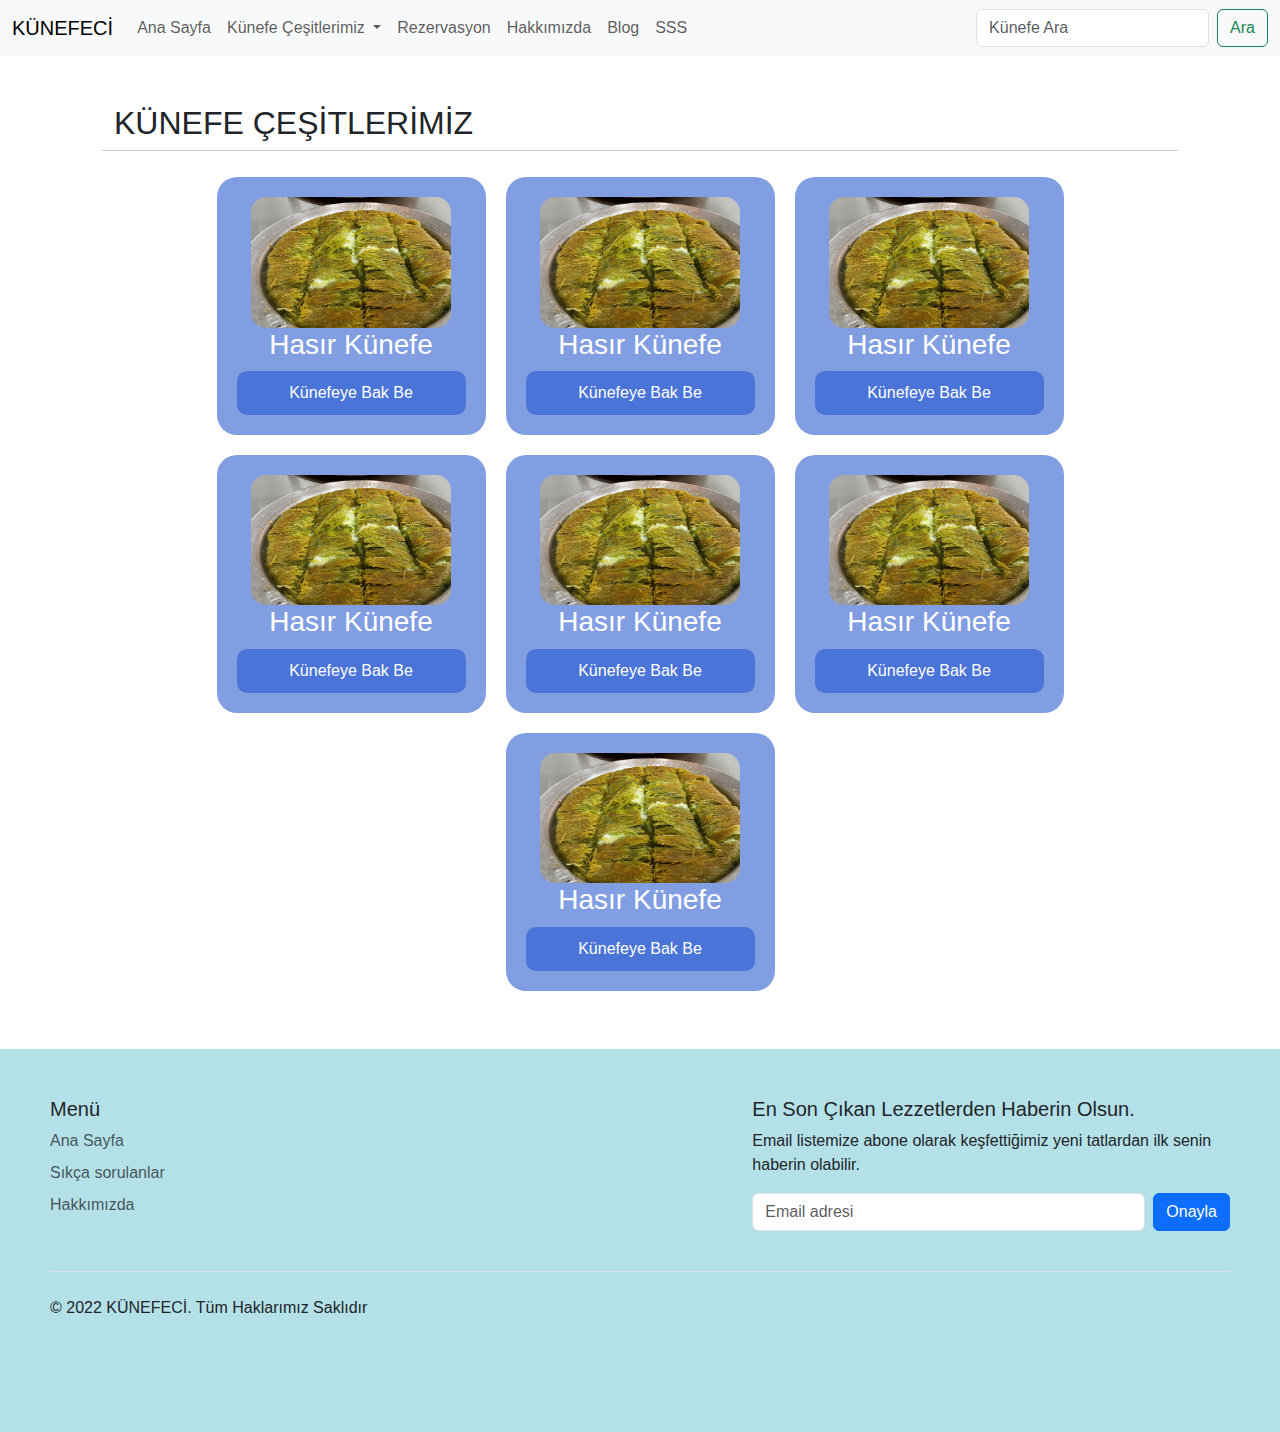
<file: liste.html>
<!DOCTYPE html>
<html lang="en">

<head>
    <meta charset="UTF-8">
    <meta http-equiv="X-UA-Compatible" content="IE=edge">
    <meta name="viewport" content="width=device-width, initial-scale=1.0">
    <title>Künefe Detay</title>
    <link href="https://cdn.jsdelivr.net/npm/bootstrap@5.2.3/dist/css/bootstrap.min.css" rel="stylesheet">
    <link rel="stylesheet" href="src/css/home.css">
    <link rel="stylesheet" href="src/css/liste.css">
    <link rel="stylesheet" href="https://cdnjs.cloudflare.com/ajax/libs/font-awesome/6.2.1/css/all.min.css" />
</head>

<body>
    <header>
        <nav class="navbar navbar-expand-lg bg-light">
            <div class="container-fluid">
                <a class="navbar-brand mb-0 h1" href="index.html">KÜNEFECİ</a>
                <button class="navbar-toggler" type="button" data-bs-toggle="collapse"
                    data-bs-target="#navbarSupportedContent" aria-controls="navbarSupportedContent"
                    aria-expanded="false" aria-label="Toggle navigation">
                    <span class="navbar-toggler-icon"></span>
                </button>
                <div class="collapse navbar-collapse" id="navbarSupportedContent">
                    <ul class="navbar-nav me-auto mb-2 mb-lg-0">
                        <li class="nav-item">
                            <a class="nav-link" aria-current="page" href="index.html">Ana Sayfa</a>
                        </li>
                        <li class="nav-item dropdown">
                            <a class="nav-link dropdown-toggle" href="#" role="button" data-bs-toggle="dropdown"
                                aria-expanded="false">
                                Künefe Çeşitlerimiz
                            </a>
                            <ul class="dropdown-menu active">
                                <li><a class="dropdown-item" href="kunefe.html">Hasır Künefe</a></li>
                                <li><a class="dropdown-item" href="kunefe.html">Fıstıklı Kaymaklı Künefe</a></li>
                                <li><a class="dropdown-item" href="kunefe.html">Özel Paşa Künefe</a></li>
                                <li>
                                    <hr class="dropdown-divider">
                                </li>
                                <li><a class="dropdown-item active" href="liste.html">Hepsine Bak</a></li>
                            </ul>
                        </li>
                        <li class="nav-item">
                            <a class="nav-link" aria-current="page" href="rezervasyon.html">Rezervasyon</a>
                        </li>
                        <li class="nav-item">
                            <a class="nav-link" aria-current="page" href="hakkimizda.html">Hakkımızda</a>
                        </li>
                        <li class="nav-item">
                            <a class="nav-link " aria-current="page" href="blog.html">Blog</a>
                        </li>
                        <li class="nav-item">
                            <a class="nav-link" aria-current="page" href="sss.html">SSS</a>
                        </li>
                    </ul>
                    <form class="d-flex" role="search">
                        <input class="form-control me-2" type="search" placeholder="Künefe Ara" aria-label="Search">
                        <button class="btn btn-outline-success" type="submit">Ara</button>
                    </form>
                </div>
            </div>
        </nav>
    </header>

    <main class="container mt-5">
        <div class="kunefe-listesi row">
            <h2>KÜNEFE ÇEŞİTLERİMİZ</h2>
            <hr>
            <div class="kunefe col-lg-3 col-md-4 col-sm-6">
                <img src="images/hasir.jpg" alt="hasir künefe" class="resim">
                <h3 class="kunefe-adi">Hasır Künefe</h3>
                <a href="kunefe.html" class="kunefe-link">Künefeye Bak Be</a>
            </div>
            <div class="kunefe col-lg-3 col-md-4 col-sm-6">
                <img src="images/hasir.jpg" alt="hasir künefe" class="resim">
                <h3 class="kunefe-adi">Hasır Künefe</h3>
                <a href="kunefe.html" class="kunefe-link">Künefeye Bak Be</a>
            </div>
            <div class="kunefe col-lg-3 col-md-4 col-sm-6">
                <img src="images/hasir.jpg" alt="hasir künefe" class="resim">
                <h3 class="kunefe-adi">Hasır Künefe</h3>
                <a href="kunefe.html" class="kunefe-link">Künefeye Bak Be</a>
            </div>
            <div class="kunefe col-lg-3 col-md-4 col-sm-6">
                <img src="images/hasir.jpg" alt="hasir künefe" class="resim">
                <h3 class="kunefe-adi">Hasır Künefe</h3>
                <a href="kunefe.html" class="kunefe-link">Künefeye Bak Be</a>
            </div>
            <div class="kunefe col-lg-3 col-md-4 col-sm-6">
                <img src="images/hasir.jpg" alt="hasir künefe" class="resim">
                <h3 class="kunefe-adi">Hasır Künefe</h3>
                <a href="kunefe.html" class="kunefe-link">Künefeye Bak Be</a>
            </div>
            <div class="kunefe col-lg-3 col-md-4 col-sm-6">
                <img src="images/hasir.jpg" alt="hasir künefe" class="resim">
                <h3 class="kunefe-adi">Hasır Künefe</h3>
                <a href="kunefe.html" class="kunefe-link">Künefeye Bak Be</a>
            </div>
            <div class="kunefe col-lg-3 col-md-4 col-sm-6">
                <img src="images/hasir.jpg" alt="hasir künefe" class="resim">
                <h3 class="kunefe-adi">Hasır Künefe</h3>
                <a href="kunefe.html" class="kunefe-link">Künefeye Bak Be</a>
            </div>
        </div>
    </main>


    <footer class="py-5 mt-5">
        <div class="row">
            <div class="col-6 col-md-6 mb-12">
                <h5>Menü</h5>
                <ul class="nav flex-column">
                    <li class="nav-item mb-2"><a href="index.html" class="nav-link p-0 text-muted">Ana Sayfa</a></li>

                    <li class="nav-item mb-2"><a href="sss.html" class="nav-link p-0 text-muted">Sıkça sorulanlar</a>
                    </li>
                    <li class="nav-item mb-2"><a href="hakkimizda.html" class="nav-link p-0 text-muted">Hakkımızda</a>
                    </li>
                </ul>
            </div>

            <div class="col-md-5 offset-md-1 mb-3">
                <form>
                    <h5>En Son Çıkan Lezzetlerden Haberin Olsun.</h5>
                    <p>Email listemize abone olarak keşfettiğimiz yeni tatlardan ilk senin haberin olabilir.</p>
                    <div class="d-flex flex-column flex-sm-row w-100 gap-2">
                        <label for="newsletter1" class="visually-hidden">Email adresi</label>
                        <input id="newsletter1" type="text" class="form-control" placeholder="Email adresi">
                        <button class="btn btn-primary" type="button">Onayla</button>
                    </div>
                </form>
            </div>
        </div>

        <div class="d-flex flex-column flex-sm-row justify-content-between py-4 my-4 border-top">
            <p>© 2022 KÜNEFECİ. Tüm Haklarımız Saklıdır</p>
            <ul class="list-unstyled d-flex">
                <li class="ms-3"><a class="link-dark" href="#"><svg class="bi" width="24" height="24">
                            <use xlink:href="#twitter"></use>
                        </svg></a></li>
                <li class="ms-3"><a class="link-dark" href="#"><svg class="bi" width="24" height="24">
                            <use xlink:href="#instagram"></use>
                        </svg></a></li>
                <li class="ms-3"><a class="link-dark" href="#"><svg class="bi" width="24" height="24">
                            <use xlink:href="#facebook"></use>
                        </svg></a></li>
            </ul>
        </div>
    </footer>
    <script src="https://cdn.jsdelivr.net/npm/bootstrap@5.2.3/dist/js/bootstrap.bundle.min.js"></script>
</body>

</html>
</file>
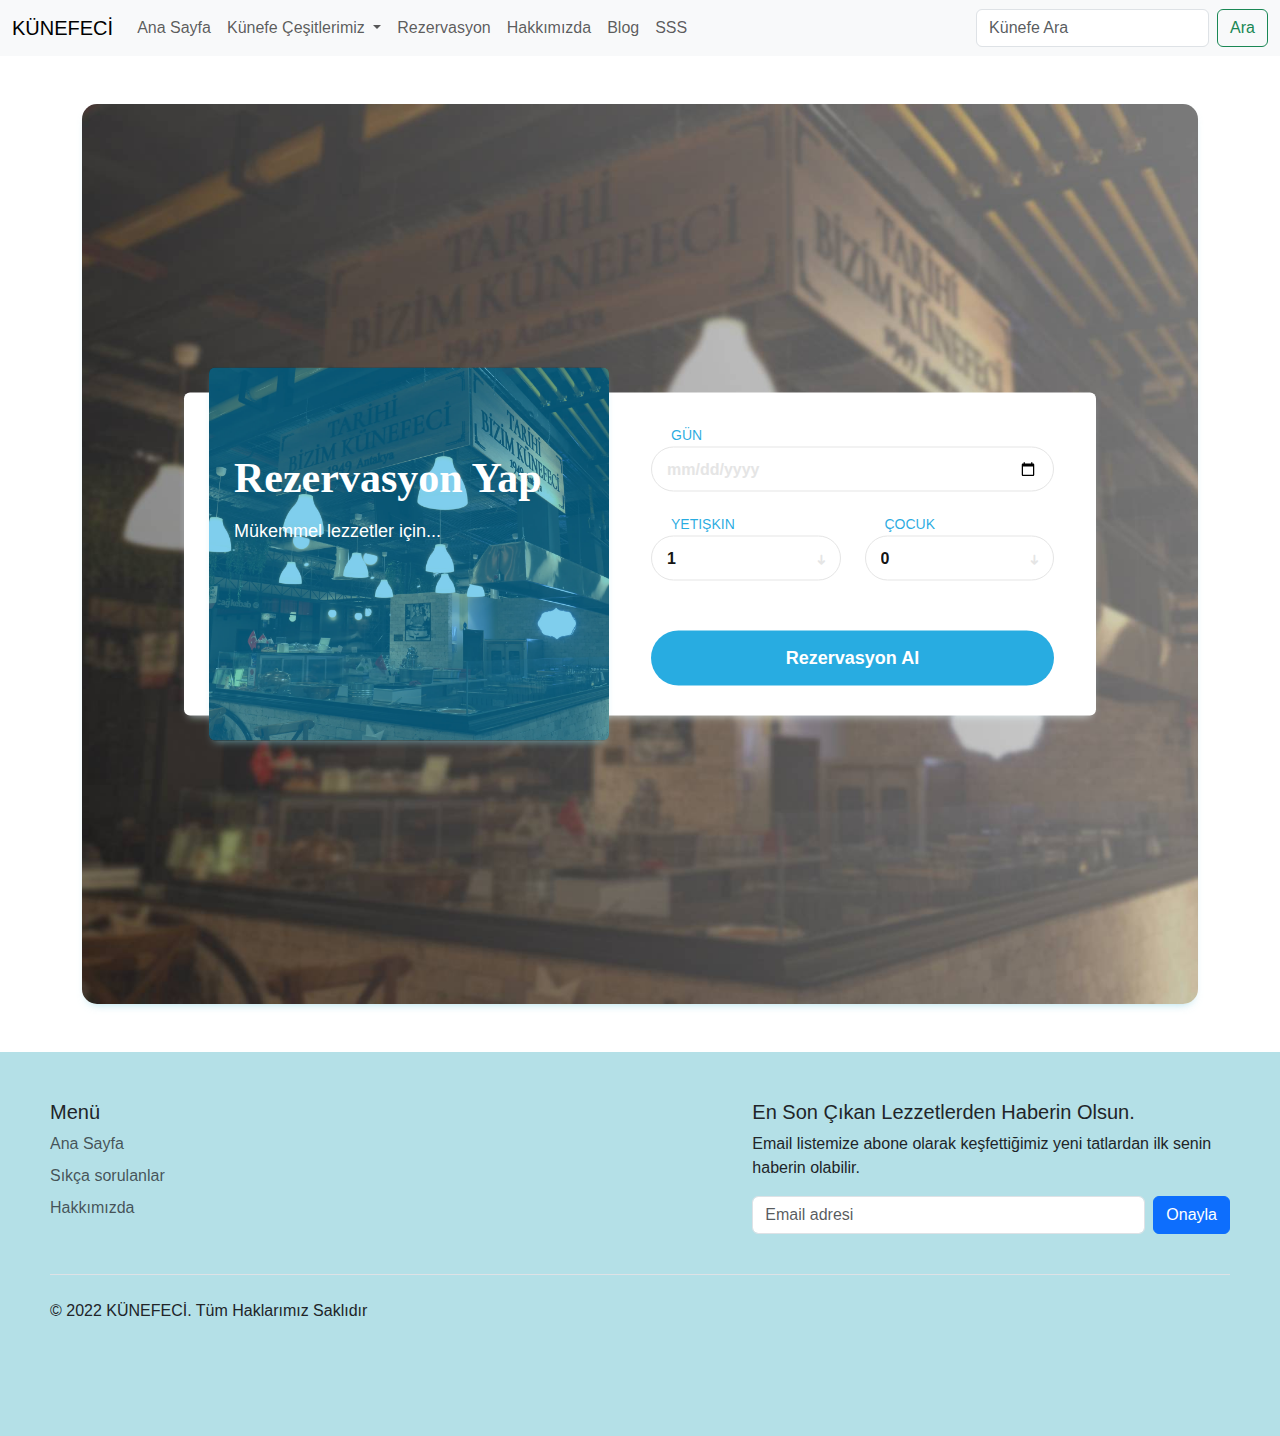
<file: rezervasyon.html>
<!DOCTYPE html>
<html lang="en">

<head>
    <meta charset="UTF-8">
    <meta http-equiv="X-UA-Compatible" content="IE=edge">
    <meta name="viewport" content="width=device-width, initial-scale=1.0">
    <title>Künefe Detay</title>
    <link href="https://cdn.jsdelivr.net/npm/bootstrap@5.2.3/dist/css/bootstrap.min.css" rel="stylesheet">
    <link rel="stylesheet" href="src/css/home.css">
    <link rel="stylesheet" href="src/css/rezervasyon.css">
    <link rel="stylesheet" href="https://cdnjs.cloudflare.com/ajax/libs/font-awesome/6.2.1/css/all.min.css" />
</head>

<body>
    <header>
        <nav class="navbar navbar-expand-lg bg-light">
            <div class="container-fluid">
                <a class="navbar-brand mb-0 h1" href="index.html">KÜNEFECİ</a>
                <button class="navbar-toggler" type="button" data-bs-toggle="collapse"
                    data-bs-target="#navbarSupportedContent" aria-controls="navbarSupportedContent"
                    aria-expanded="false" aria-label="Toggle navigation">
                    <span class="navbar-toggler-icon"></span>
                </button>
                <div class="collapse navbar-collapse" id="navbarSupportedContent">
                    <ul class="navbar-nav me-auto mb-2 mb-lg-0">
                        <li class="nav-item">
                            <a class="nav-link" aria-current="page" href="index.html">Ana Sayfa</a>
                        </li>
                        <li class="nav-item dropdown">
                            <a class="nav-link dropdown-toggle" href="#" role="button" data-bs-toggle="dropdown"
                                aria-expanded="false">
                                Künefe Çeşitlerimiz
                            </a>
                            <ul class="dropdown-menu ">
                                <li><a class="dropdown-item " href="kunefe.html">Hasır Künefe</a></li>
                                <li><a class="dropdown-item" href="kunefe.html">Fıstıklı Kaymaklı Künefe</a></li>
                                <li><a class="dropdown-item" href="kunefe.html">Özel Paşa Künefe</a></li>
                                <li>
                                    <hr class="dropdown-divider">
                                </li>
                                <li><a class="dropdown-item" href="liste.html">Hepsine Bak</a></li>
                            </ul>
                        </li>

                        <li class="nav-item active">
                            <a class="nav-link" aria-current="page" href="rezervasyon.html">Rezervasyon</a>
                        </li>
                        <li class="nav-item ">
                            <a class="nav-link" aria-current="page" href="hakkimizda.html">Hakkımızda</a>
                        </li>
                        <li class="nav-item">
                            <a class="nav-link " aria-current="page" href="blog.html">Blog</a>
                        </li>
                        <li class="nav-item">
                            <a class="nav-link" aria-current="page" href="sss.html">SSS</a>
                        </li>
                    </ul>
                    <form class="d-flex" role="search">
                        <input class="form-control me-2" type="search" placeholder="Künefe Ara" aria-label="Search">
                        <button class="btn btn-outline-success" type="submit">Ara</button>
                    </form>
                </div>
            </div>
        </nav>
    </header>

    <main class="container mt-5">
        <div id="booking" class="section">
            <div class="section-center">
                <div class="container">
                    <div class="row">
                        <div class="booking-form">
                            <div class="booking-bg">
                                <div class="form-header">
                                    <h2>Rezervasyon Yap</h2>
                                    <p>Mükemmel lezzetler için...
                                    </p>
                                </div>
                            </div>
                            <form>
                                <div class="row">
                                    <div class="col-md-12">
                                        <div class="form-group">
                                            <span class="form-label">Gün</span>
                                            <input class="form-control" type="date" required>
                                        </div>
                                    </div>
                                </div>
                                <div class="row">
                                    <div class="col-md-6">
                                        <div class="form-group">
                                            <span class="form-label">Yetişkin</span>
                                            <select class="form-control">
                                                <option>1</option>
                                                <option>2</option>
                                                <option>3</option>
                                                <option>4</option>
                                                <option>5</option>
                                            </select>
                                            <span class="select-arrow"></span>
                                        </div>
                                    </div>
                                    <div class="col-md-6">
                                        <div class="form-group">
                                            <span class="form-label">Çocuk</span>
                                            <select class="form-control">
                                                <option>0</option>
                                                <option>1</option>
                                                <option>2</option>
                                                <option>3</option>
                                            </select>
                                            <span class="select-arrow"></span>
                                        </div>
                                    </div>
                                </div>
                                <div class="form-btn">
                                    <button class="submit-btn">Rezervasyon Al</button>
                                </div>
                            </form>
                        </div>
                    </div>
                </div>
            </div>
        </div>
    </main>
    <footer class="py-5 mt-5">
        <div class="row">
            <div class="col-6 col-md-6 mb-12">
                <h5>Menü</h5>
                <ul class="nav flex-column">
                    <li class="nav-item mb-2"><a href="index.html" class="nav-link p-0 text-muted">Ana Sayfa</a></li>

                    <li class="nav-item mb-2"><a href="sss.html" class="nav-link p-0 text-muted">Sıkça sorulanlar</a>
                    </li>
                    <li class="nav-item mb-2"><a href="hakkimizda.html" class="nav-link p-0 text-muted">Hakkımızda</a>
                    </li>
                </ul>
            </div>

            <div class="col-md-5 offset-md-1 mb-3">
                <form>
                    <h5>En Son Çıkan Lezzetlerden Haberin Olsun.</h5>
                    <p>Email listemize abone olarak keşfettiğimiz yeni tatlardan ilk senin haberin olabilir.</p>
                    <div class="d-flex flex-column flex-sm-row w-100 gap-2">
                        <label for="newsletter1" class="visually-hidden">Email adresi</label>
                        <input id="newsletter1" type="text" class="form-control" placeholder="Email adresi">
                        <button class="btn btn-primary" type="button">Onayla</button>
                    </div>
                </form>
            </div>
        </div>

        <div class="d-flex flex-column flex-sm-row justify-content-between py-4 my-4 border-top">
            <p>© 2022 KÜNEFECİ. Tüm Haklarımız Saklıdır</p>
            <ul class="list-unstyled d-flex">
                <li class="ms-3"><a class="link-dark" href="#"><svg class="bi" width="24" height="24">
                            <use xlink:href="#twitter"></use>
                        </svg></a></li>
                <li class="ms-3"><a class="link-dark" href="#"><svg class="bi" width="24" height="24">
                            <use xlink:href="#instagram"></use>
                        </svg></a></li>
                <li class="ms-3"><a class="link-dark" href="#"><svg class="bi" width="24" height="24">
                            <use xlink:href="#facebook"></use>
                        </svg></a></li>
            </ul>
        </div>
    </footer>
    <script src="https://cdn.jsdelivr.net/npm/bootstrap@5.2.3/dist/js/bootstrap.bundle.min.js"></script>
</body>

</html>
</file>
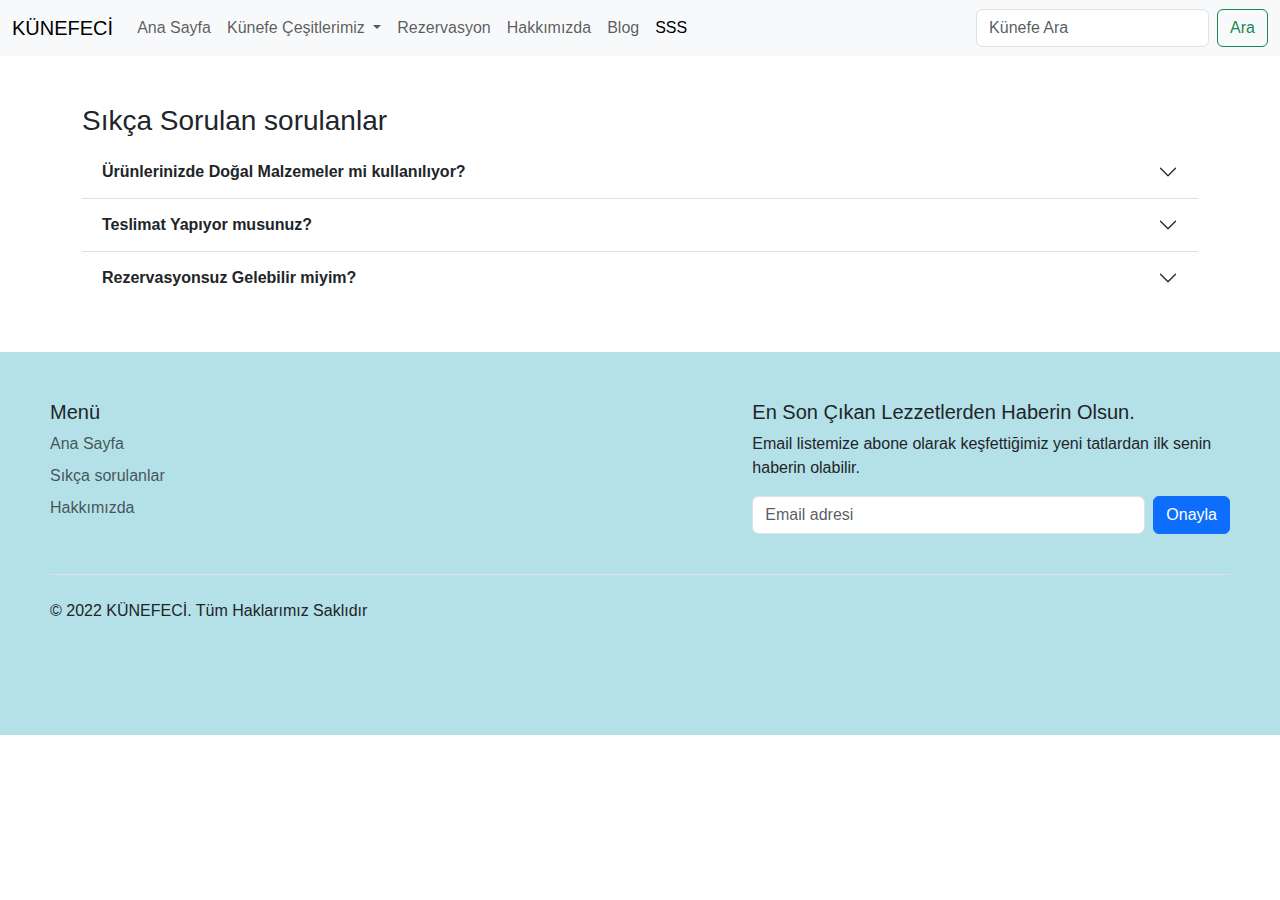
<file: sss.html>
<!DOCTYPE html>
<html lang="en">

<head>
    <meta charset="UTF-8">
    <meta http-equiv="X-UA-Compatible" content="IE=edge">
    <meta name="viewport" content="width=device-width, initial-scale=1.0">
    <title>Künefe Detay</title>
    <link href="https://cdn.jsdelivr.net/npm/bootstrap@5.2.3/dist/css/bootstrap.min.css" rel="stylesheet">
    <link rel="stylesheet" href="src/css/home.css">
    <link rel="stylesheet" href="src/css/kunefe.css">
    <link rel="stylesheet" href="https://cdnjs.cloudflare.com/ajax/libs/font-awesome/6.2.1/css/all.min.css" />
</head>

<body>
    <header>
        <nav class="navbar navbar-expand-lg bg-light">
            <div class="container-fluid">
                <a class="navbar-brand mb-0 h1" href="index.html">KÜNEFECİ</a>
                <button class="navbar-toggler" type="button" data-bs-toggle="collapse"
                    data-bs-target="#navbarSupportedContent" aria-controls="navbarSupportedContent"
                    aria-expanded="false" aria-label="Toggle navigation">
                    <span class="navbar-toggler-icon"></span>
                </button>
                <div class="collapse navbar-collapse" id="navbarSupportedContent">
                    <ul class="navbar-nav me-auto mb-2 mb-lg-0">
                        <li class="nav-item">
                            <a class="nav-link" aria-current="page" href="index.html">Ana Sayfa</a>
                        </li>
                        <li class="nav-item dropdown">
                            <a class="nav-link dropdown-toggle" href="#" role="button" data-bs-toggle="dropdown"
                                aria-expanded="false">
                                Künefe Çeşitlerimiz
                            </a>
                            <ul class="dropdown-menu">
                                <li><a class="dropdown-item" href="kunefe.html">Hasır Künefe</a></li>
                                <li><a class="dropdown-item" href="kunefe.html">Fıstıklı Kaymaklı Künefe</a></li>
                                <li><a class="dropdown-item" href="kunefe.html">Özel Paşa Künefe</a></li>
                                <li>
                                    <hr class="dropdown-divider">
                                </li>
                                <li><a class="dropdown-item" href="liste.html">Hepsine Bak</a></li>
                            </ul>
                        </li>
                        <li class="nav-item">
                            <a class="nav-link" aria-current="page" href="rezervasyon.html">Rezervasyon</a>
                        </li>
                        <li class="nav-item">
                            <a class="nav-link" aria-current="page" href="hakkimizda.html">Hakkımızda</a>
                        </li>
                        <li class="nav-item">
                            <a class="nav-link " aria-current="page" href="blog.html">Blog</a>
                        </li>
                        <li class="nav-item">
                            <a class="nav-link active" aria-current="page" href="sss.html">SSS</a>
                        </li>
                    </ul>
                    <form class="d-flex" role="search">
                        <input class="form-control me-2" type="search" placeholder="Künefe Ara" aria-label="Search">
                        <button class="btn btn-outline-success" type="submit">Ara</button>
                    </form>
                </div>
            </div>
        </nav>
    </header>

    <main class="container mt-5">
        <section class="ss">
            <h3>Sıkça Sorulan sorulanlar</h3>
            <div class="accordion accordion-flush" id="sikcaSorulanSorular">
                <div class="accordion-item">
                    <h2 class="accordion-header" id="flush-headingOne">
                        <button class="accordion-button collapsed" type="button" data-bs-toggle="collapse"
                            data-bs-target="#flush-collapseOne" aria-expanded="false" aria-controls="flush-collapseOne">
                            <b>Ürünlerinizde Doğal Malzemeler mi kullanılıyor?</b>
                        </button>
                    </h2>
                    <div id="flush-collapseOne" class="accordion-collapse collapse" aria-labelledby="flush-headingOne"
                        data-bs-parent="#sikcaSorulanSorular">
                        <div class="accordion-body">Evet efendim, ürünlerimizde kullanılan malzemeler 100% doğal ve
                            organikdir. Ürünlerimizi köylerden, çiftliklerden ve doğal kaynaklardan temin ediyoruz.
                        </div>
                    </div>
                </div>
                <div class="accordion-item">
                    <h2 class="accordion-header" id="flush-headingTwo">
                        <button class="accordion-button collapsed" type="button" data-bs-toggle="collapse"
                            data-bs-target="#flush-collapseTwo" aria-expanded="false" aria-controls="flush-collapseTwo">
                            <b>Teslimat Yapıyor musunuz?</b>
                        </button>
                    </h2>
                    <div id="flush-collapseTwo" class="accordion-collapse collapse" aria-labelledby="flush-headingTwo"
                        data-bs-parent="#sikcaSorulanSorular">
                        <div class="accordion-body">Maalesef, şu an için teslimat yapamıyoruz.
                        </div>
                    </div>
                </div>
                <div class="accordion-item">
                    <h2 class="accordion-header" id="flush-headingThree">
                        <button class="accordion-button collapsed" type="button" data-bs-toggle="collapse"
                            data-bs-target="#flush-collapseThree" aria-expanded="false"
                            aria-controls="flush-collapseThree">
                            <b>Rezervasyonsuz Gelebilir miyim?</b>
                        </button>
                    </h2>
                    <div id="flush-collapseThree" class="accordion-collapse collapse"
                        aria-labelledby="flush-headingThree" data-bs-parent="#sikcaSorulanSorular">
                        <div class="accordion-body">Maalesef, rezervasyon yapmadan gelmeniz mümkün değildir.
                        </div>
                    </div>
                </div>
            </div>
        </section>
    </main>
    <footer class="py-5 mt-5">
        <div class="row">
            <div class="col-6 col-md-6 mb-12">
                <h5>Menü</h5>
                <ul class="nav flex-column">
                    <li class="nav-item mb-2"><a href="index.html" class="nav-link p-0 text-muted">Ana Sayfa</a></li>

                    <li class="nav-item mb-2"><a href="sss.html" class="nav-link p-0 text-muted">Sıkça sorulanlar</a>
                    </li>
                    <li class="nav-item mb-2"><a href="hakkimizda.html" class="nav-link p-0 text-muted">Hakkımızda</a>
                    </li>
                </ul>
            </div>

            <div class="col-md-5 offset-md-1 mb-3">
                <form>
                    <h5>En Son Çıkan Lezzetlerden Haberin Olsun.</h5>
                    <p>Email listemize abone olarak keşfettiğimiz yeni tatlardan ilk senin haberin olabilir.</p>
                    <div class="d-flex flex-column flex-sm-row w-100 gap-2">
                        <label for="newsletter1" class="visually-hidden">Email adresi</label>
                        <input id="newsletter1" type="text" class="form-control" placeholder="Email adresi">
                        <button class="btn btn-primary" type="button">Onayla</button>
                    </div>
                </form>
            </div>
        </div>

        <div class="d-flex flex-column flex-sm-row justify-content-between py-4 my-4 border-top">
            <p>© 2022 KÜNEFECİ. Tüm Haklarımız Saklıdır</p>
            <ul class="list-unstyled d-flex">
                <li class="ms-3"><a class="link-dark" href="#"><svg class="bi" width="24" height="24">
                            <use xlink:href="#twitter"></use>
                        </svg></a></li>
                <li class="ms-3"><a class="link-dark" href="#"><svg class="bi" width="24" height="24">
                            <use xlink:href="#instagram"></use>
                        </svg></a></li>
                <li class="ms-3"><a class="link-dark" href="#"><svg class="bi" width="24" height="24">
                            <use xlink:href="#facebook"></use>
                        </svg></a></li>
            </ul>
        </div>
    </footer>
    <script src="https://cdn.jsdelivr.net/npm/bootstrap@5.2.3/dist/js/bootstrap.bundle.min.js"></script>
</body>

</html>
</file>
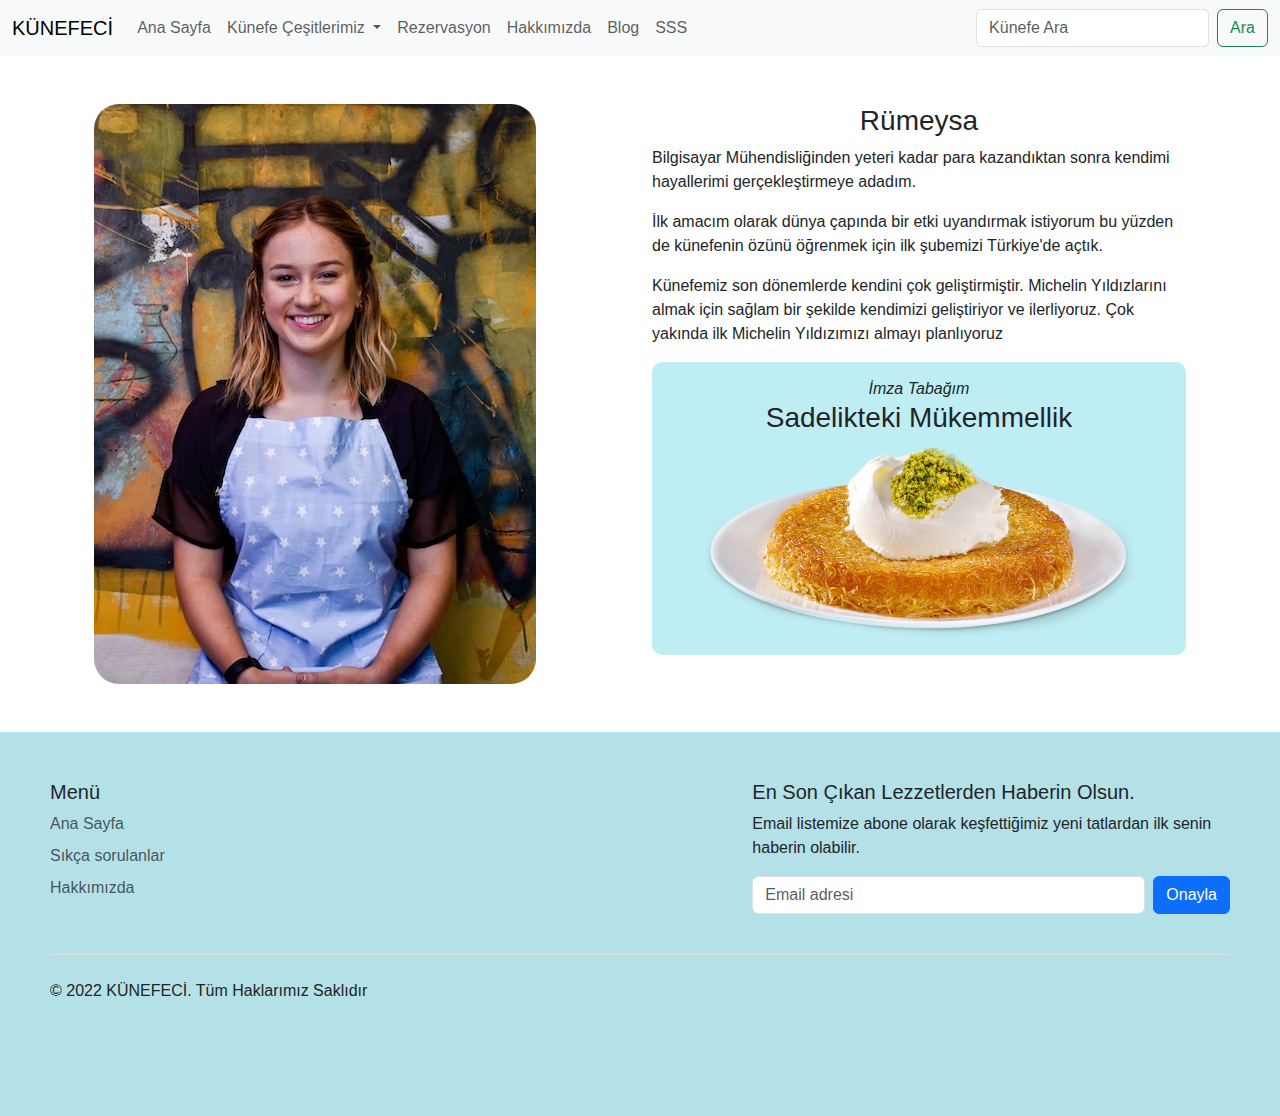
<file: yazar.html>
<!DOCTYPE html>
<html lang="en">

<head>
    <meta charset="UTF-8">
    <meta http-equiv="X-UA-Compatible" content="IE=edge">
    <meta name="viewport" content="width=device-width, initial-scale=1.0">
    <title>Künefe Detay</title>
    <link href="https://cdn.jsdelivr.net/npm/bootstrap@5.2.3/dist/css/bootstrap.min.css" rel="stylesheet">
    <link rel="stylesheet" href="src/css/home.css">
    <link rel="stylesheet" href="src/css/yazar.css">
    <link rel="stylesheet" href="https://cdnjs.cloudflare.com/ajax/libs/font-awesome/6.2.1/css/all.min.css" />
</head>

<body>
    <header>
        <nav class="navbar navbar-expand-lg bg-light">
            <div class="container-fluid">
                <a class="navbar-brand mb-0 h1" href="index.html">KÜNEFECİ</a>
                <button class="navbar-toggler" type="button" data-bs-toggle="collapse"
                    data-bs-target="#navbarSupportedContent" aria-controls="navbarSupportedContent"
                    aria-expanded="false" aria-label="Toggle navigation">
                    <span class="navbar-toggler-icon"></span>
                </button>
                <div class="collapse navbar-collapse" id="navbarSupportedContent">
                    <ul class="navbar-nav me-auto mb-2 mb-lg-0">
                        <li class="nav-item">
                            <a class="nav-link" aria-current="page" href="index.html">Ana Sayfa</a>
                        </li>
                        <li class="nav-item dropdown">
                            <a class="nav-link dropdown-toggle" href="#" role="button" data-bs-toggle="dropdown"
                                aria-expanded="false">
                                Künefe Çeşitlerimiz
                            </a>
                            <ul class="dropdown-menu active">
                                <li><a class="dropdown-item active" href="kunefe.html">Hasır Künefe</a></li>
                                <li><a class="dropdown-item" href="kunefe.html">Fıstıklı Kaymaklı Künefe</a></li>
                                <li><a class="dropdown-item" href="kunefe.html">Özel Paşa Künefe</a></li>
                                <li>
                                    <hr class="dropdown-divider">
                                </li>
                                <li><a class="dropdown-item" href="liste.html">Hepsine Bak</a></li>
                            </ul>
                        </li>
                        <li class="nav-item">
                            <a class="nav-link" aria-current="page" href="rezervasyon.html">Rezervasyon</a>
                        </li>
                        <li class="nav-item">
                            <a class="nav-link" aria-current="page" href="hakkimizda.html">Hakkımızda</a>
                        </li>
                        <li class="nav-item">
                            <a class="nav-link " aria-current="page" href="blog.html">Blog</a>
                        </li>
                        <li class="nav-item">
                            <a class="nav-link" aria-current="page" href="sss.html">SSS</a>
                        </li>
                    </ul>
                    <form class="d-flex" role="search">
                        <input class="form-control me-2" type="search" placeholder="Künefe Ara" aria-label="Search">
                        <button class="btn btn-outline-success" type="submit">Ara</button>
                    </form>
                </div>
            </div>
        </nav>
    </header>

    <main class="container mt-5">
        <div class="container yazar">
            <div class="row">
                <div class="col-md-6">
                    <div class="yazar-resim">
                        <img src="images/sef.avif" alt="">
                    </div>
                </div>
                <div class="col-md-6">
                    <h3 class="yazar-adi">Rümeysa</h3>
                    <div class="yazar-hakkinda">
                        <p>Bilgisayar Mühendisliğinden yeteri kadar para kazandıktan sonra kendimi hayallerimi
                            gerçekleştirmeye adadım.</p>

                        <p>İlk amacım olarak dünya çapında bir etki uyandırmak istiyorum bu yüzden de künefenin özünü
                            öğrenmek için ilk şubemizi Türkiye'de açtık.</p>

                        <p>Künefemiz son dönemlerde kendini çok geliştirmiştir. Michelin Yıldızlarını almak için sağlam
                            bir
                            şekilde kendimizi geliştiriyor ve ilerliyoruz. Çok yakında ilk Michelin Yıldızımızı almayı
                            planlıyoruz</p>
                    </div>
                    <div class="yazar-imza-tabagi">
                        <i>İmza Tabağım</i>
                        <h3 class="tabak-adi">Sadelikteki Mükemmellik
                        </h3>

                        <div class="tabak-resim">
                            <img src="images/imza.png">
                        </div>
                    </div>
                </div>
            </div>

        </div>
    </main>
    <footer class="py-5 mt-5">
        <div class="row">
            <div class="col-6 col-md-6 mb-12">
                <h5>Menü</h5>
                <ul class="nav flex-column">
                    <li class="nav-item mb-2"><a href="index.html" class="nav-link p-0 text-muted">Ana Sayfa</a></li>

                    <li class="nav-item mb-2"><a href="sss.html" class="nav-link p-0 text-muted">Sıkça sorulanlar</a>
                    </li>
                    <li class="nav-item mb-2"><a href="hakkimizda.html" class="nav-link p-0 text-muted">Hakkımızda</a>
                    </li>
                </ul>
            </div>

            <div class="col-md-5 offset-md-1 mb-3">
                <form>
                    <h5>En Son Çıkan Lezzetlerden Haberin Olsun.</h5>
                    <p>Email listemize abone olarak keşfettiğimiz yeni tatlardan ilk senin haberin olabilir.</p>
                    <div class="d-flex flex-column flex-sm-row w-100 gap-2">
                        <label for="newsletter1" class="visually-hidden">Email adresi</label>
                        <input id="newsletter1" type="text" class="form-control" placeholder="Email adresi">
                        <button class="btn btn-primary" type="button">Onayla</button>
                    </div>
                </form>
            </div>
        </div>

        <div class="d-flex flex-column flex-sm-row justify-content-between py-4 my-4 border-top">
            <p>© 2022 KÜNEFECİ. Tüm Haklarımız Saklıdır</p>
            <ul class="list-unstyled d-flex">
                <li class="ms-3"><a class="link-dark" href="#"><svg class="bi" width="24" height="24">
                            <use xlink:href="#twitter"></use>
                        </svg></a></li>
                <li class="ms-3"><a class="link-dark" href="#"><svg class="bi" width="24" height="24">
                            <use xlink:href="#instagram"></use>
                        </svg></a></li>
                <li class="ms-3"><a class="link-dark" href="#"><svg class="bi" width="24" height="24">
                            <use xlink:href="#facebook"></use>
                        </svg></a></li>
            </ul>
        </div>
    </footer>
    <script src="https://cdn.jsdelivr.net/npm/bootstrap@5.2.3/dist/js/bootstrap.bundle.min.js"></script>
</body>

</html>
</file>
<file: src/css/home.css>
* {
    margin: 0;
    padding: 0;
    font-family: 'Segoe UI', Tahoma, Geneva, Verdana, sans-serif;
}

.tanitim {
    display: flex;
    flex-direction: row;
    flex-wrap: nowrap;
    justify-content: space-between;
    background-color: #E8F9FD;
    border: 1px solid #ccdee2;
    border-radius: 15px;
}

.tanitim-image>img {
    width: 500px;
    border-radius: 10px 0 0 10px;
}

.tanitim-text {
    margin-top: 20px;
    padding: 10px;
}



.kunefeler img {
    height: 150px;
}

/* YILDIZ */
.dolu {
    color: #ffd700;
}

.bos {
    color: rgb(139, 135, 135);
}

/* GURME */
.gurme-yorumlari {
    background-color: #79DAE8;
    width: 100%;
    padding: 20px;
    border: 1px solid #55b0be;
    border-radius: 15px;

}

.gurme-yorumlari-baslik {
    text-align: center;
    font-size: 30px;
    color: #fff;
    font-weight: bold;
    margin-bottom: 20px;
}

.gurme-yorumlari .row {
    flex-direction: row;
    align-content: center;
    justify-content: space-evenly;
    align-items: center;
    margin-top: 10px;
}

.gurme {
    display: flex;
    flex-direction: row;
    flex-wrap: nowrap;
    background-color: #E8F9FD;
    align-content: center;
    justify-content: flex-start;
    align-items: center;
    width: 500px;
    padding: 20px;
    border: 1px solid #ccdee2;
    border-radius: 15px;
    margin-top: 10px;

}

.gurme-adi {
    font-size: 20px;
    font-weight: bold;
    margin-bottom: 10px;
    text-transform: uppercase;
}

.gurme img {
    width: 150px;
    height: 150px;
    border-radius: 50%;
}

.gurme-detay {
    margin-left: 20px;
}

/* FOOTER */
footer {
    background-color: #b4e0e7;
    padding: 50px;
}
</file>
<file: src/css/blog-post.css>
.makale,
.iletisim {
    margin: auto;
    padding: 15px;
    max-width: 900px;
    background-color: #E8F9FD;
    border-radius: 10px;
}

.makale-resmi img {
    width: 100%;
    height: auto;
    margin: 0 auto;
    display: block;
    border-radius: 25px;
}

.iletisim {
    margin-top: 20px;
}
</file>
<file: src/css/blog.css>
.blog-post {
    background-color: #79d9e87a;
    padding: 15px;
    border-radius: 10px;
}

.container {
    padding: 0;
}
</file>
<file: src/css/hakkimizda.css>
.image img {
    width: 500px;
}
</file>
<file: src/css/kunefe.css>
.kunefe-detay {
    background-color: #fff;
    padding: 10px;
    border: 1px solid #ddd;
    border-radius: 5px;
    margin-bottom: 10px;

    display: flex;
}

.kunefe-resim img {
    width: 500px;
    margin-right: 20px;
    border-radius: 10px;
}

.kunefe-ek-bilgi {
    display: flex;
    flex-direction: column;
    flex-wrap: wrap;
    align-content: space-between;
    justify-content: space-around;
    align-items: center;
}

.kunefe-kalori {
    display: flex;
    flex-direction: row;
    justify-content: space-evenly;
}

span {
    display: block;
}

.kalori-eleman {
    background-color: #0AA1DD;
    padding: 10px;
    width: 100px;
    text-align: center;
    color: white;
    border: 1px solid #0c6a8f;
    border-radius: 5px;
    margin: 5px;
}
</file>
<file: src/css/liste.css>
.kunefe-listesi {
    display: flex;
    flex-wrap: wrap;
    justify-content: center;
    margin: 20px;
}

.kunefe {
    background-color: #2155cd91;
    padding: 20px;
    color: white;
    border-radius: 20px;
    margin: 10px;
    text-align: center;
}

.resim {
    width: 200px;
    border-radius: 15px;
    margin: auto;
}

.kunefe a {
    margin-top: 10px;
    display: block;
    text-decoration: none;
    color: #fff;
    background-color: #2155cd91;
    padding: 10px;
    border-radius: 10px;
}
</file>
<file: src/css/rezervasyon.css>
.section {
    position: relative;
    height: 100vh;
}

.section .section-center {
    position: absolute;
    top: 50%;
    left: 0;
    right: 0;
    -webkit-transform: translateY(-50%);
    transform: translateY(-50%);
}

#booking {
    font-family: 'Alice', serif;
    border-radius: 15px;
    background-image: url("../../images/kunefeci2.jpg");
    background-size: cover;
    background-position: center;
    padding: 30px;
    box-shadow: 0px 5px 10px -5px #88cfdfb6;
}

.booking-form {
    position: relative;
    max-width: 912px;
    width: 100%;
    margin: auto;
    background: #fff;
    border-radius: 6px;
    box-shadow: 0px 5px 10px -5px #e8f9fdb6;
}

.booking-form .booking-bg {
    position: absolute;
    left: 25px;
    top: -25px;
    bottom: -25px;
    width: 400px;
    background-image: url('../../images/kunefeci.jpg');
    background-size: cover;
    background-position: center;
    padding: 25px;
    border-radius: 6px;
    box-shadow: 0px 5px 10px -5px #88cfdfb6;
    overflow: hidden;
}

.booking-form .booking-bg::before {
    content: '';
    position: absolute;
    left: 0;
    right: 0;
    bottom: 0;
    top: 0;
    background: #0aa1dd85;
}

.booking-form>form {
    margin-left: 425px;
    padding: 30px;
}

.booking-form .form-header {
    margin-bottom: 30px;
    margin-top: 60px;
    position: relative;
    z-index: 20;
}

.booking-form .form-header h2 {
    font-family: 'Playfair Display', serif;
    margin-top: 0;
    margin-bottom: 15px;
    font-weight: 900;
    color: #fff;
    font-size: 42px;
    text-transform: capitalize;
}

.booking-form .form-header p {
    color: #fff;
    font-size: 18px;
}

.booking-form .form-group {
    position: relative;
    margin-bottom: 20px;
}

.booking-form .form-control {
    background-color: #fff;
    height: 45px;
    padding: 0px 15px;
    color: #151515;
    border: 1px solid #e5e5e5;
    font-size: 16px;
    font-weight: 700;
    -webkit-box-shadow: none;
    box-shadow: none;
    border-radius: 40px;
    -webkit-transition: 0.2s all;
    transition: 0.2s all;
}

.booking-form .form-control::-webkit-input-placeholder {
    color: #e5e5e5;
}

.booking-form .form-control:-ms-input-placeholder {
    color: #e5e5e5;
}

.booking-form .form-control::placeholder {
    color: #e5e5e5;
}

.booking-form .form-control:focus {
    background: #f8f8f8;
}

.booking-form input[type="date"].form-control:invalid {
    color: #e5e5e5;
}

.booking-form select.form-control {
    -webkit-appearance: none;
    -moz-appearance: none;
    appearance: none;
}

.booking-form select.form-control:invalid {
    color: #e5e5e5;
}

.booking-form select.form-control option {
    color: #151515;
}

.booking-form select.form-control+.select-arrow {
    position: absolute;
    right: 3px;
    bottom: 5px;
    width: 32px;
    line-height: 32px;
    height: 32px;
    text-align: center;
    pointer-events: none;
    color: #e5e5e5;
    font-size: 14px;
}

.booking-form select.form-control+.select-arrow:after {
    content: '\279C';
    display: block;
    -webkit-transform: rotate(90deg);
    transform: rotate(90deg);
}

.booking-form .form-label {
    color: #0aa1dde0;
    text-transform: uppercase;
    line-height: 24px;
    height: 24px;
    font-size: 14px;
    font-weight: 400;
    margin-left: 20px;
}

.booking-form .form-btn {
    margin-top: 30px;
}

.booking-form .submit-btn {
    display: block;
    width: 100%;
    color: #fff;
    background-color: #0aa1dde0;
    font-weight: 700;
    font-size: 18px;
    border: none;
    border-radius: 40px;
    height: 55px;
    -webkit-transition: 0.2s all;
    transition: 0.2s all;
}

.booking-form .submit-btn:hover,
.booking-form .submit-btn:focus {
    background-color: #0aa1dde0;
}

@media only screen and (max-width: 768px) {
    .booking-form .booking-bg {
        position: relative;
        left: 0;
        right: 0;
        bottom: 0;
        top: -15px;
        width: 95%;
        margin: auto;
    }

    .booking-form>form {
        margin-left: 0px;
    }
}
</file>
<file: src/css/yazar.css>
.yazar-resim img {
    border-radius: 25px;
}

.yazar-adi {
    text-align: center;
}

.yazar-imza-tabagi {
    background-color: #79d9e87a;
    padding: 15px;
    border-radius: 10px;
    text-align: center;
    margin-top: 10px;
}
</file>
